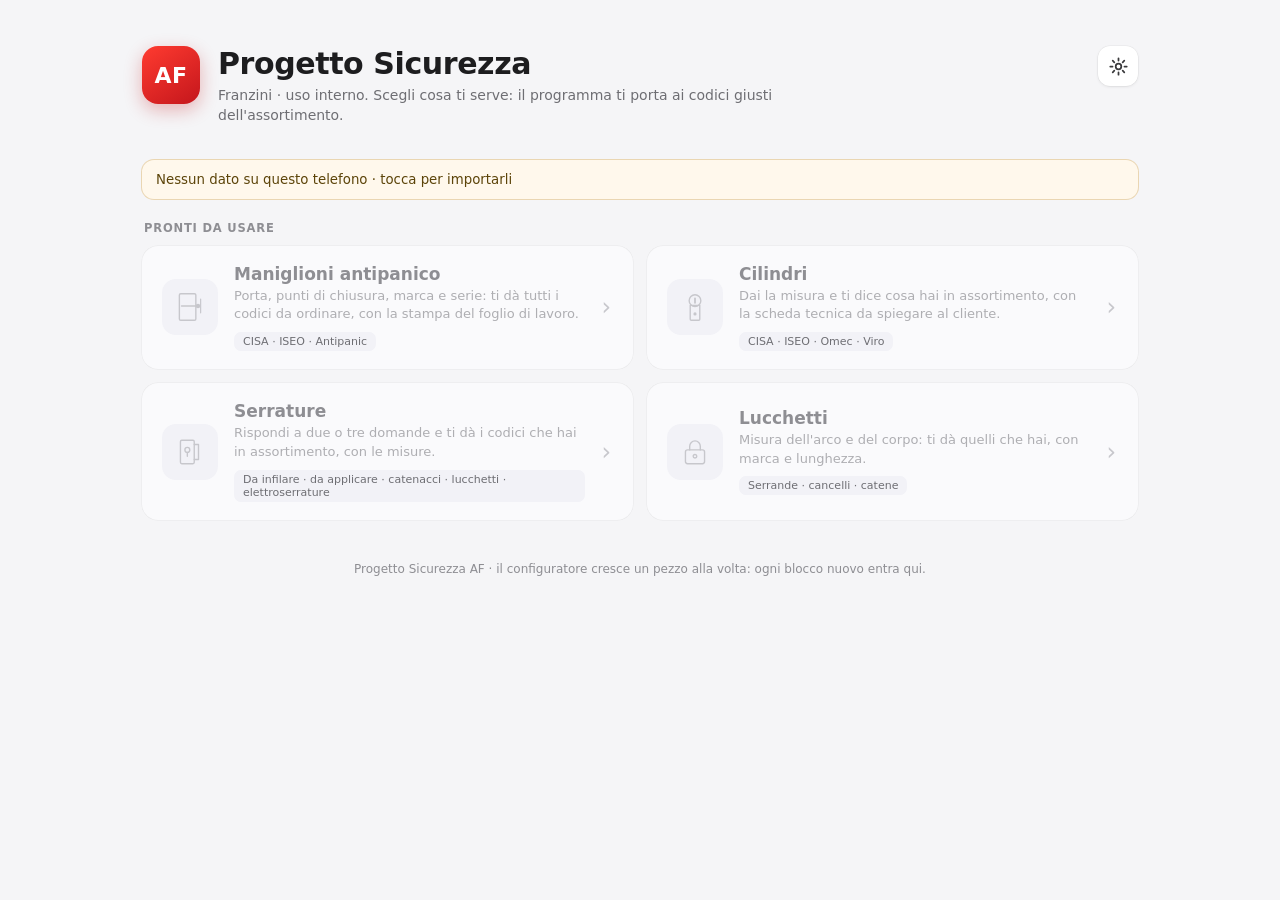
<file: index.html>
<!doctype html>
<html lang="it">
<head>
<meta charset="utf-8">
<title>Progetto Sicurezza AF</title>
<link rel="stylesheet" href="home.css">
<meta name="viewport" content="width=device-width,initial-scale=1,viewport-fit=cover">
<meta name="theme-color" content="#c4161c">
<meta name="apple-mobile-web-app-capable" content="yes">
<meta name="mobile-web-app-capable" content="yes">
<meta name="apple-mobile-web-app-status-bar-style" content="default">
<meta name="apple-mobile-web-app-title" content="Sicurezza AF">
<meta name="format-detection" content="telephone=no">
<link rel="apple-touch-icon" href="./ico/apple-touch-icon.png">
<link rel="icon" href="./ico/icona-192.png">
<link rel="manifest" href="./manifest.json">
<link rel="stylesheet" href="./mobile.css">
</head>
<body>
<div class="home">
 <header>
  <div class="logo">AF</div>
  <div class="tit">
   <h1>Progetto Sicurezza</h1>
   <p>Franzini · uso interno. Scegli cosa ti serve: il programma ti porta ai codici giusti dell'assortimento.</p>
  </div>
  <button class="opz" id="apriopz" type="button" title="Opzioni">
   <svg width="21" height="21" viewBox="0 0 24 24" fill="none" stroke="currentColor" stroke-width="2" stroke-linecap="round">
    <circle cx="12" cy="12" r="3.2"/>
    <path d="M12 2.6v2.6M12 18.8v2.6M21.4 12h-2.6M5.2 12H2.6M18.6 5.4l-1.8 1.8M7.2 16.8l-1.8 1.8M18.6 18.6l-1.8-1.8M7.2 7.2L5.4 5.4"/>
   </svg>
  </button>
 </header>

 <button class="manca" id="manca" type="button" hidden>Nessun dato su questo telefono · tocca per importarli</button>

 <h2 class="sec">PRONTI DA USARE</h2>
 <div class="grid">

  <a class="mod" href="maniglioni/index.html">
   <div class="ic">
    <svg viewBox="0 0 64 64" fill="none" stroke="currentColor" stroke-width="2.6" stroke-linecap="round">
     <rect x="12" y="7" width="31" height="50" rx="2.5" stroke-width="2.6"/>
     <path d="M16 30h31"/><circle cx="47" cy="30" r="4.2" fill="currentColor" stroke="none"/>
     <path d="M52 17v26" stroke-width="2.2"/>
    </svg>
   </div>
   <div class="tx">
    <b>Maniglioni antipanico</b>
    <p>Porta, punti di chiusura, marca e serie: ti dà tutti i codici da ordinare, con la stampa del foglio di lavoro.</p>
    <span class="tag">CISA · ISEO · Antipanic</span>
   </div>
   <div class="go">›</div>
  </a>

  <a class="mod" href="cilindri/index.html">
   <div class="ic">
    <svg viewBox="0 0 64 64" fill="none" stroke="currentColor" stroke-width="2.6" stroke-linecap="round">
     <circle cx="32" cy="20" r="11"/><path d="M23 29h18v26a2 2 0 0 1-2 2H25a2 2 0 0 1-2-2z"/>
     <path d="M32 16v8" stroke-width="3.4"/><circle cx="32" cy="45" r="3" fill="currentColor" stroke="none"/>
    </svg>
   </div>
   <div class="tx">
    <b>Cilindri</b>
    <p>Dai la misura e ti dice cosa hai in assortimento, con la scheda tecnica da spiegare al cliente.</p>
    <span class="tag">CISA · ISEO · Omec · Viro</span>
   </div>
   <div class="go">›</div>
  </a>

  <a class="mod" href="serrature-da-ferro/index.html">
   <div class="ic">
    <svg viewBox="0 0 64 64" fill="none" stroke="currentColor" stroke-width="2.6" stroke-linecap="round" stroke-linejoin="round">
     <rect x="14" y="10" width="26" height="44" rx="2.5"/>
     <path d="M40 18h8v28h-8"/>
     <circle cx="27" cy="28" r="4.6"/><path d="M27 32.6V40"/>
    </svg>
   </div>
   <div class="tx">
    <b>Serrature</b>
    <p>Rispondi a due o tre domande e ti dà i codici che hai in assortimento, con le misure.</p>
    <span class="tag">Da infilare · da applicare · catenacci · lucchetti · elettroserrature</span>
   </div>
   <span class="go">›</span>
  </a>
  <a class="mod" href="lucchetti/index.html">
   <div class="ic">
    <svg viewBox="0 0 64 64" fill="none" stroke="currentColor" stroke-width="2.6" stroke-linecap="round" stroke-linejoin="round">
     <rect x="14" y="28" width="36" height="26" rx="4"/>
     <path d="M22 28v-7a10 10 0 0 1 20 0v7"/>
     <circle cx="32" cy="40" r="3.4"/>
    </svg>
   </div>
   <div class="tx">
    <b>Lucchetti</b>
    <p>Misura dell'arco e del corpo: ti dà quelli che hai, con marca e lunghezza.</p>
    <span class="tag">Serrande · cancelli · catene</span>
   </div>
   <span class="go">›</span>
  </a>

 </div>


 <footer>Progetto Sicurezza AF · il configuratore cresce un pezzo alla volta: ogni blocco nuovo entra qui.</footer>
</div>
<div class="opzfondo" id="opzfondo" hidden></div>
<aside class="opzpan" id="opzpan" hidden>
 <div class="opzcap">
  <h2>Opzioni</h2>
  <button class="opzx" id="chiudiopz" type="button" aria-label="Chiudi">×</button>
 </div>
 <div id="dati"></div>
 <div class="opzpie">Progetto Sicurezza AF · Franzini Annibale</div>
</aside>

<script src="./dati.js"></script>
<script src="./dati-home.js"></script>
<script src="./mobile.js"></script>
<script>
if("serviceWorker" in navigator && location.protocol === "https:"){
  window.addEventListener("load", function(){
    navigator.serviceWorker.register("./sw.js", {scope:"./"}).catch(function(){});
  });
}
</script>
</body>
</html>
</file>
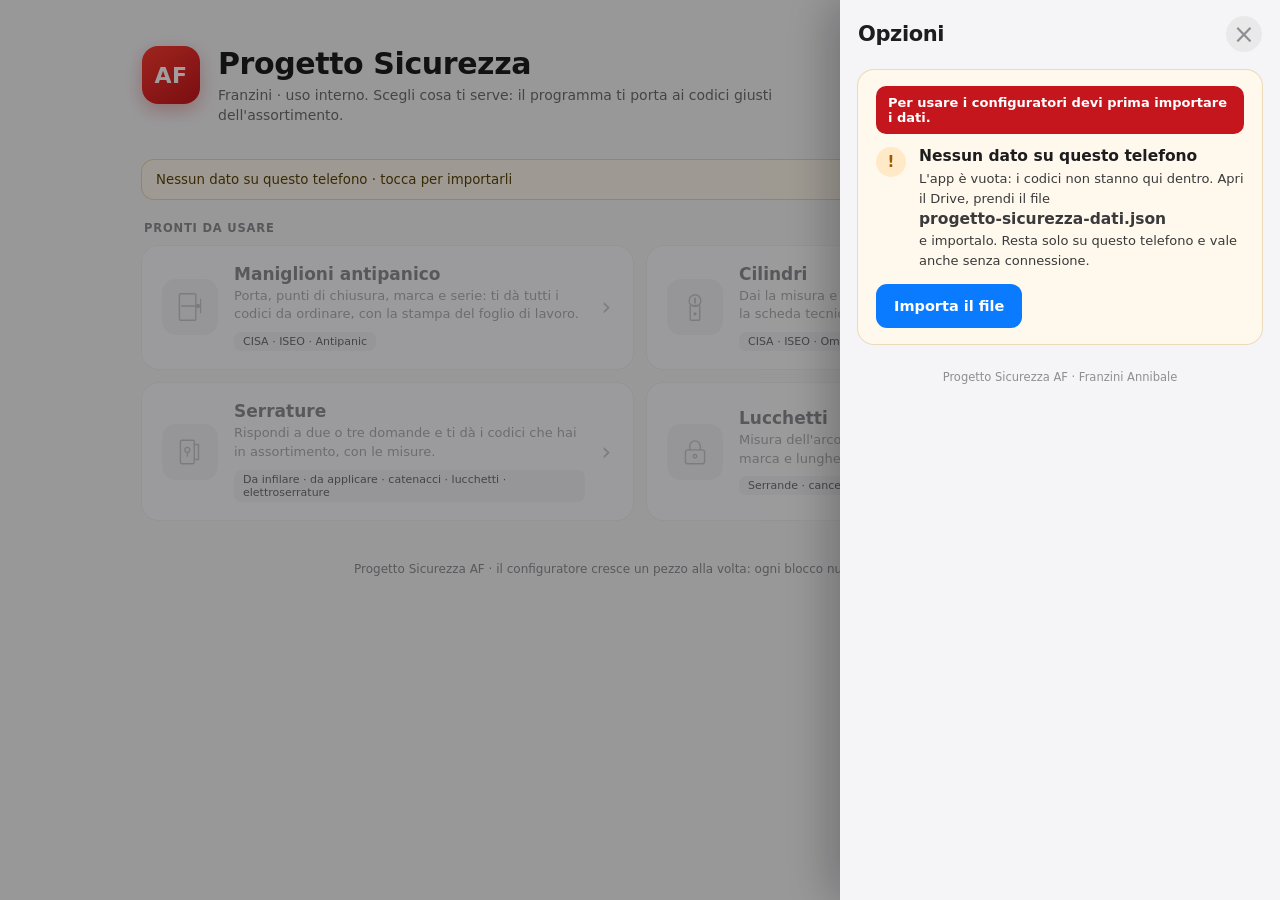
<file: cilindri/index.html>
<!doctype html>
<html lang="it">
<head>
<meta charset="utf-8">
<title>Cilindri · Progetto Sicurezza</title>
<link rel="stylesheet" href="style.css">
<link rel="stylesheet" href="cilindri.css">
<link rel="stylesheet" href="schede.css">
<style>.back{display:block;font-size:11.5px;color:#6e6e73;text-decoration:none;padding:2px 2px 8px;letter-spacing:.01em}.back:hover{color:#0a7aff}</style>
<meta name="viewport" content="width=device-width,initial-scale=1,viewport-fit=cover">
<meta name="theme-color" content="#c4161c">
<meta name="apple-mobile-web-app-capable" content="yes">
<meta name="mobile-web-app-capable" content="yes">
<meta name="apple-mobile-web-app-status-bar-style" content="default">
<meta name="apple-mobile-web-app-title" content="Sicurezza AF">
<meta name="format-detection" content="telephone=no">
<link rel="apple-touch-icon" href="../ico/apple-touch-icon.png">
<link rel="icon" href="../ico/icona-192.png">
<link rel="manifest" href="../manifest.json">
<link rel="stylesheet" href="../mobile.css">
</head>
<body>
<div class="app">
 <aside class="side">
  <a class="back" href="../index.html" title="Torna a Progetto Sicurezza">‹ Progetto Sicurezza</a>
  <div class="appname"><div class="logo">AF</div><div><b>Progetto Sicurezza</b><span>Cilindri · Franzini</span></div></div>
  <div class="sec">COSA CERCHI</div>
  <nav id="nav"></nav>
  <div class="brandcard" id="brandcard"></div>
 </aside>
 <main class="main">
  <div class="topbar">
   <div class="crumb" id="crumb"></div>
   <div class="searchwrap">
    <svg width="14" height="14" viewBox="0 0 24 24" fill="none" stroke="#8e8e93" stroke-width="2.4"><circle cx="11" cy="11" r="7"/><path d="M20 20l-4-4"/></svg>
    <input class="search" id="search" placeholder="Cerca codice o descrizione" autocomplete="off">
   </div>
  </div>
  <div class="body">
   <div class="hero">
    <svg class="door" id="draw" viewBox="0 0 400 520" preserveAspectRatio="xMidYMid meet"></svg>
    <div class="herocap" id="herocap"></div>
   </div>
   <div class="content"><div class="scroll" id="page"></div><div class="foot"><span id="passo" style="font-size:12px;color:#6e6e73"></span><div class="prog" style="visibility:hidden"><i></i></div><button class="btn s" id="back">‹ Indietro</button><button class="btn p" id="next">Continua ›</button></div></div>
  </div>
 </main>
 <aside class="insp">
  <h2>Cilindri scelti</h2><div class="c">Il <b>+</b> aggiunge, il cilindro apre la scheda</div>
  <div class="lines" id="lines"></div>
  <div class="bc" id="bcbox" hidden><small>Barcode</small><svg id="bcprev" width="100%" height="40"></svg><small id="bctext" style="font-family:Consolas,monospace"></small></div>
  <div class="inbtn"><button class="btn s" id="clear">Svuota</button><button class="btn p" id="copy">Copia codici</button></div>
 </aside>
</div>

<script src="../dati.js"></script>
<script src="code128.js"></script>
<script src="cilindri.js"></script>
<script src="schede.js"></script>
<script src="../mobile.js"></script>
<script>
if("serviceWorker" in navigator && location.protocol === "https:"){
  window.addEventListener("load", function(){
    navigator.serviceWorker.register("../sw.js", {scope:"../"}).catch(function(){});
  });
}
</script>
</body>
</html>
</file>
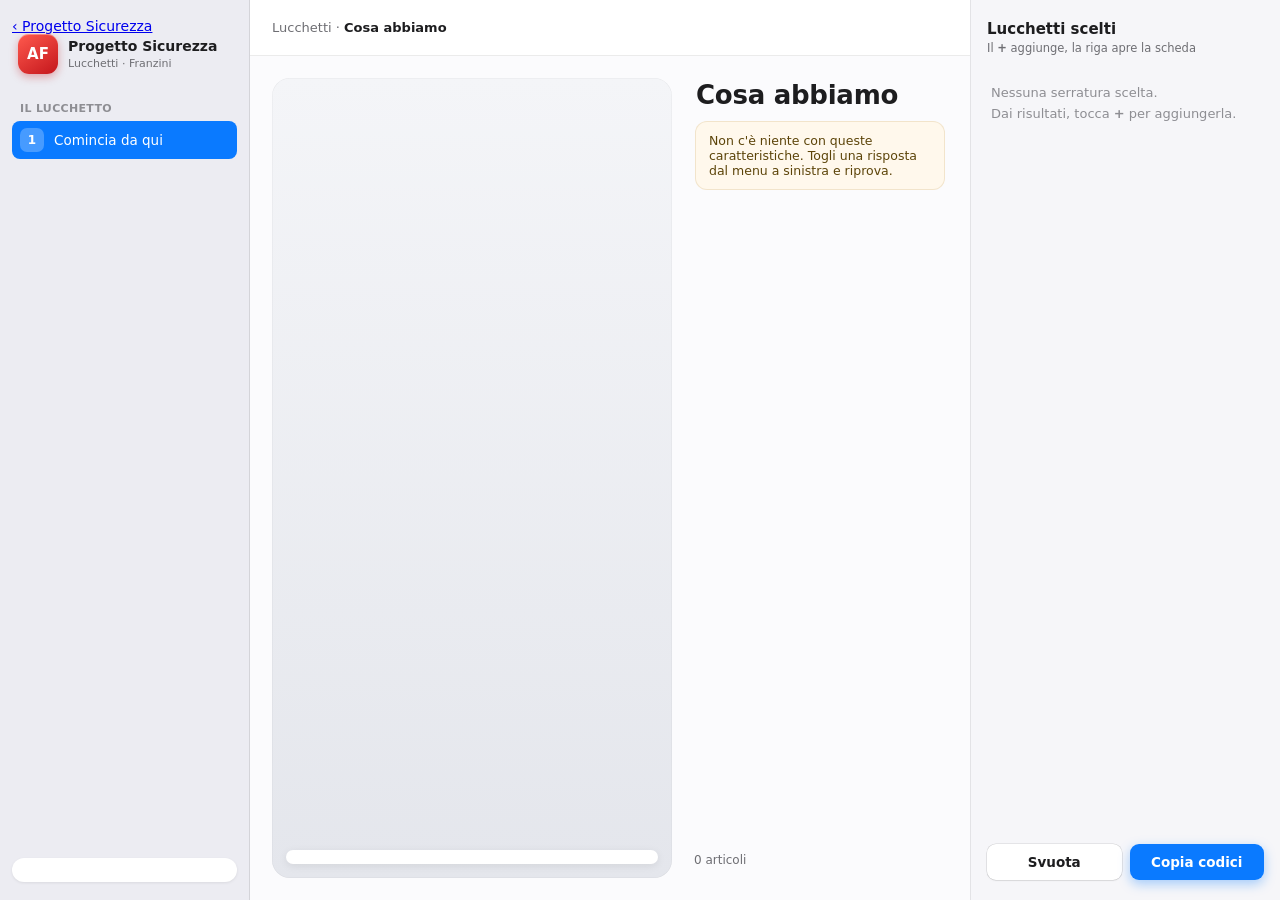
<file: lucchetti/index.html>
<!doctype html>
<html lang="it">
<head>
<meta charset="utf-8">
<title>Lucchetti · Progetto Sicurezza</title>
<meta name="viewport" content="width=device-width,initial-scale=1,viewport-fit=cover">
<meta name="theme-color" content="#c4161c">
<meta name="apple-mobile-web-app-capable" content="yes">
<meta name="mobile-web-app-capable" content="yes">
<meta name="apple-mobile-web-app-status-bar-style" content="default">
<meta name="apple-mobile-web-app-title" content="Sicurezza AF">
<meta name="format-detection" content="telephone=no">
<link rel="apple-touch-icon" href="../ico/apple-touch-icon.png">
<link rel="icon" href="../ico/icona-192.png">
<link rel="manifest" href="../manifest.json">
<link rel="stylesheet" href="../serrature-da-ferro/style.css">
<link rel="stylesheet" href="../mobile.css">
<style>.sheet[hidden]{display:none!important}</style>
</head>
<body>
<div class="app">
 <aside class="side">
  <a class="back" href="../index.html" title="Torna a Progetto Sicurezza">‹ Progetto Sicurezza</a>
  <div class="appname"><div class="logo">AF</div><div><b>Progetto Sicurezza</b><span>Lucchetti · Franzini</span></div></div>
  <div class="sec">IL LUCCHETTO</div>
  <nav id="nav"></nav>
  <div class="brandcard" id="brandcard"></div>
 </aside>
 <main class="main">
  <div class="topbar">
   <div class="crumb" id="crumb"></div>
  </div>
  <div class="body">
   <div class="hero">
    <svg class="door" id="draw" viewBox="0 0 420 340" preserveAspectRatio="xMidYMid meet"></svg>
    <div class="herocap" id="herocap"></div>
   </div>
   <div class="content">
    <div class="scroll" id="page"></div>
    <div class="foot">
     <span id="passo" style="font-size:12px;color:#6e6e73"></span>
     <div class="prog" style="visibility:hidden"><i id="bar"></i></div>
     <button class="btn s" id="back">‹ Indietro</button>
     <button class="btn p" id="next">Continua ›</button>
    </div>
   </div>
  </div>
 </main>
 <aside class="insp">
  <h2>Lucchetti scelti</h2>
  <div class="c">Il <b>+</b> aggiunge, la riga apre la scheda</div>
  <div class="lines" id="lines"></div>
  <div class="inbtn"><button class="btn s" id="clear">Svuota</button><button class="btn p" id="copy">Copia codici</button></div>
 </aside>
</div>

<span id="titolo" hidden></span><span id="sotto" hidden></span>

<div class="sheet" id="sheet" hidden>
  <div class="box">
    <button class="x" id="close" aria-label="Chiudi">×</button>
    <div class="body" id="body"></div>
  </div>
</div>

<script src="../dati.js"></script>
<script>window.AF_SOLO="lucchetti";window.AF_TITOLO="Lucchetti";</script>
<script src="../serrature-da-ferro/mini.js"></script>
<script src="../serrature-da-ferro/app.js"></script>
<script src="../mobile.js"></script>
<script>
if("serviceWorker" in navigator && location.protocol === "https:"){
  window.addEventListener("load", function(){
    navigator.serviceWorker.register("../sw.js", {scope:"../"}).catch(function(){});
  });
}
</script>
</body>
</html>
</file>
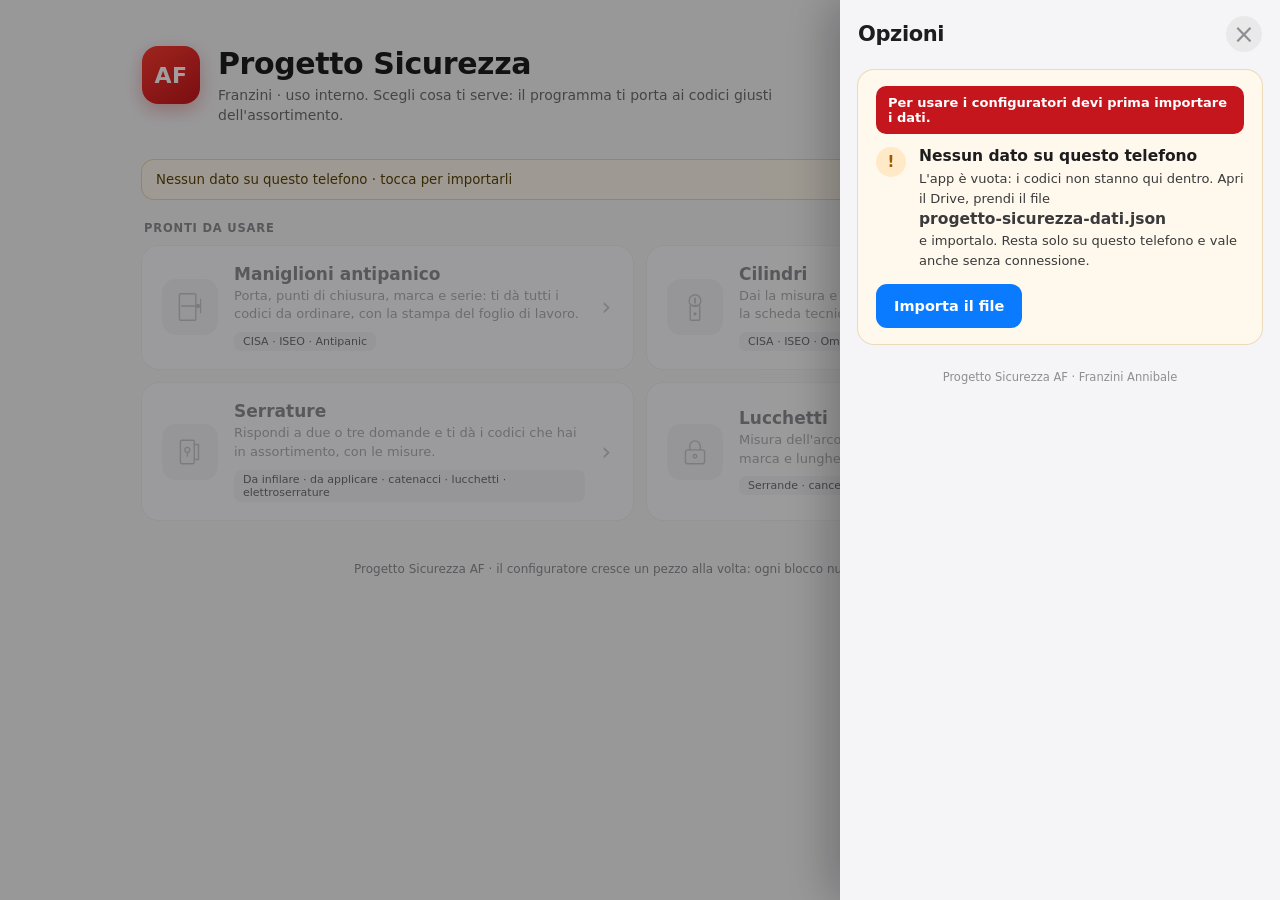
<file: maniglioni/index.html>
<!doctype html>
<html lang="it">
<head>
<meta charset="utf-8">
<title>Maniglioni antipanico · Progetto Sicurezza</title>
<link rel="stylesheet" href="style.css">
<style>.back{display:block;font-size:11.5px;color:#6e6e73;text-decoration:none;padding:2px 2px 8px;letter-spacing:.01em}.back:hover{color:#0a7aff}</style>
<meta name="viewport" content="width=device-width,initial-scale=1,viewport-fit=cover">
<meta name="theme-color" content="#c4161c">
<meta name="apple-mobile-web-app-capable" content="yes">
<meta name="mobile-web-app-capable" content="yes">
<meta name="apple-mobile-web-app-status-bar-style" content="default">
<meta name="apple-mobile-web-app-title" content="Sicurezza AF">
<meta name="format-detection" content="telephone=no">
<link rel="apple-touch-icon" href="../ico/apple-touch-icon.png">
<link rel="icon" href="../ico/icona-192.png">
<link rel="manifest" href="../manifest.json">
<link rel="stylesheet" href="../mobile.css">
</head>
<body>
<div class="app">
 <aside class="side">
  <a class="back" href="../index.html" title="Torna a Progetto Sicurezza">‹ Progetto Sicurezza</a>
  <div class="appname"><div class="logo">AF</div><div><b>Antipanico</b><span>Configuratore · Franzini</span></div></div>
  <div class="sec">CONFIGURAZIONE</div>
  <nav id="steps"></nav>
  <div class="brandcard" id="brandcard"></div>
 </aside>
 <main class="main">
  <div class="topbar">
   <div class="crumb" id="crumb"></div>
   <div class="searchwrap">
    <svg width="14" height="14" viewBox="0 0 24 24" fill="none" stroke="#8e8e93" stroke-width="2.4"><circle cx="11" cy="11" r="7"/><path d="M20 20l-4-4"/></svg>
    <input class="search" id="search" placeholder="Cerca codice o articolo" autocomplete="off">
    <div class="results" id="results" hidden></div>
   </div>
  </div>
  <div class="body">
   <div class="hero">
    <div class="heroseg" id="heroseg"></div>
    <svg class="door" id="door" viewBox="0 0 400 640" preserveAspectRatio="xMidYMid meet"></svg>
    <div class="herocap" id="herocap">Porta vista dal lato interno · uscita di emergenza a spingere</div>
   </div>
   <div class="content">
    <div class="scroll" id="page"></div>
    <div class="foot">
     <span id="passo" style="font-size:12px;color:#6e6e73"></span>
     <div class="prog"><i id="progbar"></i></div>
     <button class="btn s" id="back">‹ Indietro</button>
     <button class="btn p" id="next">Continua ›</button>
    </div>
   </div>
  </div>
 </main>
 <aside class="insp">
  <h2>La tua configurazione</h2><div class="c" id="insptitle">Si aggiorna a ogni scelta</div>
  <div class="lines" id="lines"></div>
  <div class="bc" id="bcbox"><small>Anteprima foglio di stampa</small><svg id="bcprev" width="100%" height="40"></svg><small id="bctext" style="font-family:Consolas,monospace"></small></div>
  <div class="inbtn"><button class="btn s" id="copy">Copia codici</button><button class="btn p" id="print">Stampa PDF</button></div>
 </aside>
</div>
<script src="../dati.js"></script>
<script src="code128.js"></script>
<script src="app.js"></script>
<script src="gestione.js"></script>
<script src="../mobile.js"></script>
<script>
if("serviceWorker" in navigator && location.protocol === "https:"){
  window.addEventListener("load", function(){
    navigator.serviceWorker.register("../sw.js", {scope:"../"}).catch(function(){});
  });
}
</script>
</body>
</html>
</file>
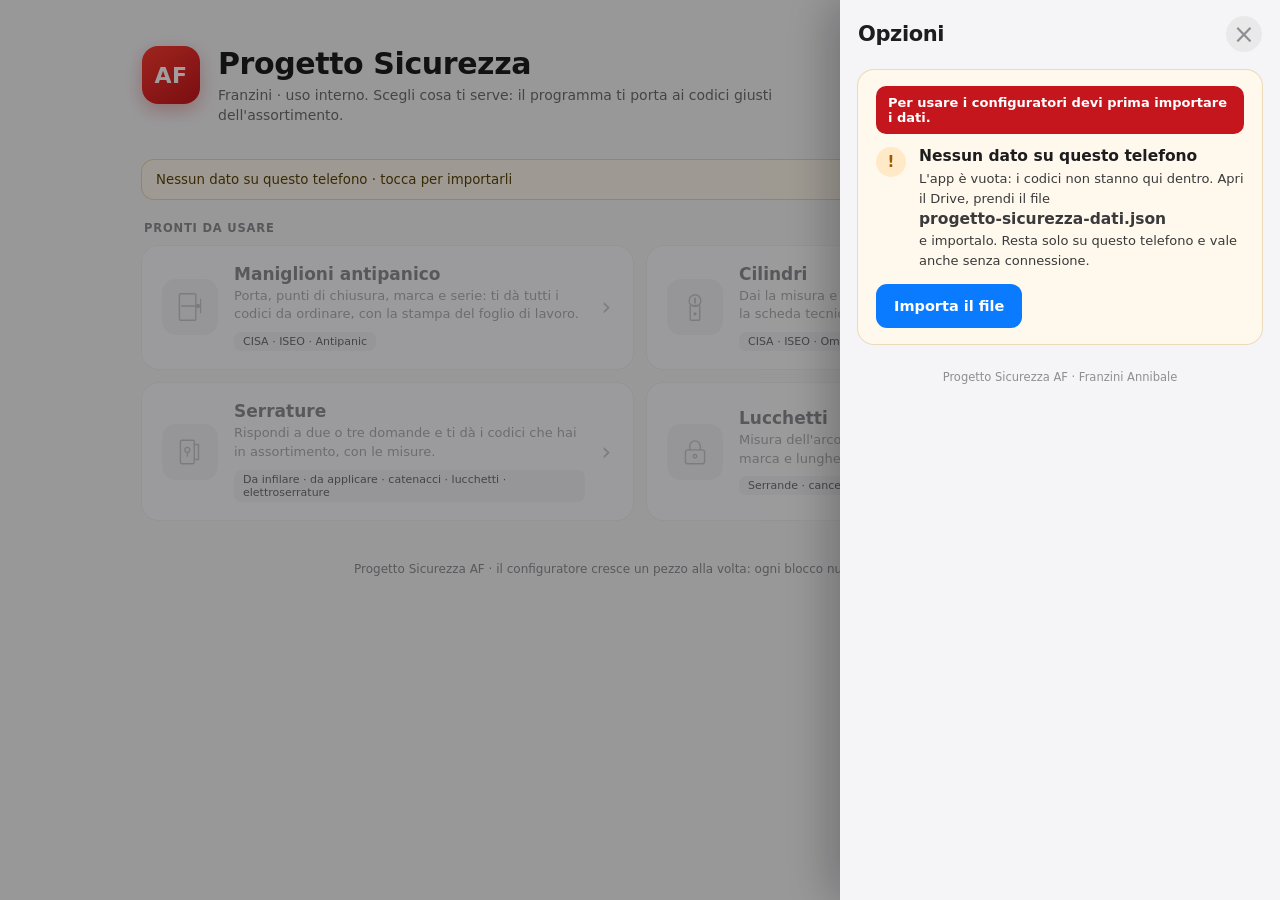
<file: serrature-da-ferro/index.html>
<!doctype html>
<html lang="it">
<head>
<meta charset="utf-8">
<title>Serrature · Progetto Sicurezza</title>
<meta name="viewport" content="width=device-width,initial-scale=1,viewport-fit=cover">
<meta name="theme-color" content="#c4161c">
<meta name="apple-mobile-web-app-capable" content="yes">
<meta name="mobile-web-app-capable" content="yes">
<meta name="apple-mobile-web-app-status-bar-style" content="default">
<meta name="apple-mobile-web-app-title" content="Sicurezza AF">
<meta name="format-detection" content="telephone=no">
<link rel="apple-touch-icon" href="../ico/apple-touch-icon.png">
<link rel="icon" href="../ico/icona-192.png">
<link rel="manifest" href="../manifest.json">
<link rel="stylesheet" href="style.css">
<link rel="stylesheet" href="../mobile.css">
<style>.sheet[hidden]{display:none!important}</style>
</head>
<body>
<div class="app">
 <aside class="side">
  <a class="back" href="../index.html" title="Torna a Progetto Sicurezza">‹ Progetto Sicurezza</a>
  <div class="appname"><div class="logo">AF</div><div><b>Progetto Sicurezza</b><span>Serrature · Franzini</span></div></div>
  <div class="sec">COSA CERCHI</div>
  <nav id="nav"></nav>
  <div class="brandcard" id="brandcard"></div>
 </aside>
 <main class="main">
  <div class="topbar">
   <div class="crumb" id="crumb"></div>
  </div>
  <div class="body">
   <div class="hero">
    <svg class="door" id="draw" viewBox="0 0 420 340" preserveAspectRatio="xMidYMid meet"></svg>
    <div class="herocap" id="herocap"></div>
   </div>
   <div class="content">
    <div class="scroll" id="page"></div>
    <div class="foot">
     <span id="passo" style="font-size:12px;color:#6e6e73"></span>
     <div class="prog" style="visibility:hidden"><i id="bar"></i></div>
     <button class="btn s" id="back">‹ Indietro</button>
     <button class="btn p" id="next">Continua ›</button>
    </div>
   </div>
  </div>
 </main>
 <aside class="insp">
  <h2>Serrature scelte</h2>
  <div class="c">Il <b>+</b> aggiunge, la riga apre la scheda</div>
  <div class="lines" id="lines"></div>
  <div class="inbtn"><button class="btn s" id="clear">Svuota</button><button class="btn p" id="copy">Copia codici</button></div>
 </aside>
</div>

<span id="titolo" hidden></span><span id="sotto" hidden></span>

<div class="sheet" id="sheet" hidden>
  <div class="box">
    <button class="x" id="close" aria-label="Chiudi">×</button>
    <div class="body" id="body"></div>
  </div>
</div>

<script src="../dati.js"></script>
<script src="mini.js"></script>
<script src="app.js"></script>
<script src="../mobile.js"></script>
<script>
if("serviceWorker" in navigator && location.protocol === "https:"){
  window.addEventListener("load", function(){
    navigator.serviceWorker.register("../sw.js", {scope:"../"}).catch(function(){});
  });
}
</script>
</body>
</html>
</file>
<file: home.css>
*{margin:0;padding:0;box-sizing:border-box;font-family:Inter,-apple-system,"Segoe UI",system-ui,sans-serif}
body{background:#f5f5f7;color:#1d1d1f;-webkit-font-smoothing:antialiased}
a{text-decoration:none;color:inherit}
.home{max-width:1060px;margin:0 auto;padding:46px 32px 40px}
header{display:flex;gap:18px;align-items:center;margin-bottom:34px}
.logo{width:58px;height:58px;border-radius:16px;background:linear-gradient(145deg,#ff3b30,#c4161c);color:#fff;display:flex;align-items:center;justify-content:center;font-weight:800;font-size:22px;letter-spacing:.5px;box-shadow:0 6px 18px rgba(196,22,28,.3);flex:none}
.tit h1{font-size:30px;letter-spacing:-.4px}
.tit p{font-size:14px;color:#6e6e73;margin-top:4px;max-width:640px;line-height:1.45}
.sec{font-size:11.5px;font-weight:700;color:#8e8e93;letter-spacing:.07em;margin:0 2px 11px}
.grid{display:grid;grid-template-columns:1fr 1fr;gap:14px;margin-bottom:34px}
.mod{display:flex;gap:16px;align-items:center;background:#fff;border-radius:16px;padding:18px 20px;box-shadow:0 1px 3px rgba(0,0,0,.07),0 0 0 .5px rgba(0,0,0,.06);transition:box-shadow .15s,transform .15s}
.mod:not(.soon):hover{box-shadow:0 10px 28px rgba(0,0,0,.12),0 0 0 1px rgba(10,122,255,.4);transform:translateY(-2px)}
.ic{width:56px;height:56px;border-radius:14px;background:#eef3fb;color:#0a7aff;display:flex;align-items:center;justify-content:center;flex:none;font-weight:800;font-size:19px}
.ic svg{width:34px;height:34px}
.tx{flex:1;min-width:0}
.tx b{font-size:17px;display:block}
.tx p{font-size:13px;color:#3a3a3c;margin-top:3px;line-height:1.45}
.tag{display:inline-block;margin-top:8px;font-size:11px;color:#6e6e73;background:#f2f2f7;border-radius:7px;padding:3px 9px}
.go{font-size:24px;color:#c7c7cc;flex:none;padding-right:2px}
.mod.soon{background:#fafafc;box-shadow:0 0 0 .5px rgba(0,0,0,.06);cursor:default}
.mod.soon .ic{background:#f2f2f7;color:#c7c7cc}
.mod.soon .tx b{color:#8e8e93}
.mod.soon .tx p{color:#aeaeb2}
footer{font-size:12px;color:#8e8e93;text-align:center;padding-top:8px}
@media(max-width:820px){.grid{grid-template-columns:1fr}}

/* ---------- riquadro dei dati ---------- */
.dcard{background:#fff;border-radius:16px;padding:16px 18px;margin-bottom:26px;
  box-shadow:0 1px 3px rgba(0,0,0,.07),0 0 0 .5px rgba(0,0,0,.06)}
.dcard.no{background:#fff8ec;box-shadow:0 0 0 1px rgba(205,135,0,.25)}
.dserve{background:#c4161c;color:#fff;border-radius:10px;padding:9px 12px;font-size:13px;
  font-weight:600;margin-bottom:13px}
.dtop{display:flex;gap:13px;align-items:flex-start}
.dpall{width:30px;height:30px;border-radius:50%;background:#e7f7ec;color:#1d7a3a;flex:none;
  display:flex;align-items:center;justify-content:center;font-weight:800;font-size:15px}
.dpall.no{background:#ffe9c7;color:#9a5b00}
.dtop b{font-size:15.5px;display:block}
.dtop p{font-size:13px;color:#3a3a3c;margin-top:4px;line-height:1.5}
.dbtn{display:flex;gap:9px;flex-wrap:wrap;margin-top:14px}
.dbt{height:44px;padding:0 18px;border-radius:11px;font-size:14.5px;font-weight:600;border:none;
  display:inline-flex;align-items:center;justify-content:center;cursor:pointer;font-family:inherit}
.dbt.p{background:#0a7aff;color:#fff}
.dbt.p:active{background:#0068e0}
.dbt.s{background:#f2f2f7;color:#3a3a3c}
.dbt.s:active{background:#e5e5ea}
.af-toast{position:fixed;left:50%;bottom:calc(22px + env(safe-area-inset-bottom,0px));
  transform:translateX(-50%);background:#1d1d1f;color:#fff;padding:12px 18px;border-radius:12px;
  font-size:13.5px;max-width:86vw;line-height:1.4;text-align:center;z-index:90;
  box-shadow:0 10px 30px rgba(0,0,0,.3)}
.af-toast.ok{background:#1d7a3a}

/* ---------- testata con Opzioni ---------- */
.home header{align-items:flex-start}
.opz{width:40px;height:40px;border-radius:12px;flex:none;margin-left:auto;background:#fff;
  color:#3a3a3c;display:flex;align-items:center;justify-content:center;border:none;cursor:pointer;
  box-shadow:0 1px 3px rgba(0,0,0,.08),0 0 0 .5px rgba(0,0,0,.06)}
.opz:active{background:#f0f0f4}

/* avviso quando i dati mancano */
.manca{display:block;width:100%;text-align:left;background:#fff8ec;color:#5c4409;border:none;
  box-shadow:0 0 0 1px rgba(205,135,0,.28);border-radius:12px;padding:12px 14px;margin-bottom:22px;
  font:600 13.5px/1.45 inherit;cursor:pointer}
.manca:active{background:#fdf1dc}

/* ---------- pannello opzioni ---------- */
.opzfondo{position:fixed;inset:0;background:rgba(0,0,0,.38);z-index:75}
.opzpan{position:fixed;z-index:80;right:0;top:0;bottom:0;width:min(440px,92vw);
  background:#f5f5f7;overflow-y:auto;box-shadow:-10px 0 44px rgba(0,0,0,.26);
  padding:calc(16px + env(safe-area-inset-top,0px)) 18px calc(20px + env(safe-area-inset-bottom,0px))}
.opzcap{display:flex;align-items:center;margin-bottom:18px}
.opzcap h2{font-size:21px;font-weight:700;letter-spacing:-.4px}
.opzx{margin-left:auto;width:36px;height:36px;border-radius:18px;font-size:26px;line-height:1;
  color:#8e8e93;background:rgba(0,0,0,.05);border:none;cursor:pointer}
.opzpie{margin-top:26px;font-size:11.5px;color:#8e8e93;text-align:center}
.opzpan .dcard{margin-bottom:16px}
@media (max-width:520px){
  .opzpan{left:0;right:0;top:auto;width:auto;max-height:88dvh;border-radius:20px 20px 0 0;
    box-shadow:0 -12px 44px rgba(0,0,0,.26)}
}
.manca[hidden]{display:none}
</file>
<file: mobile.css>
/* ===== Progetto Sicurezza AF — adattamento per telefono =====
   Si attiva solo sotto gli 860 px: su PC l'aspetto resta quello di prima. */

:root{ --sb: env(safe-area-inset-bottom, 0px); --st: env(safe-area-inset-top, 0px); }

/* il cassetto e il foglio vivono anche fuori dalla media query, nascosti */
.m-dim{position:fixed;inset:0;background:rgba(0,0,0,.38);z-index:65;opacity:0;pointer-events:none;transition:opacity .22s;display:none}
.m-sel{display:none}
.m-ic{display:none}
.m-x{display:none}

@media (max-width: 860px){

/* ---------- base ---------- */
html{-webkit-text-size-adjust:100%}
html,body{height:auto}
body{font-size:15px;overflow:hidden;-webkit-tap-highlight-color:transparent;overscroll-behavior:none}
.m-dim{display:block}
.m-dim.on{opacity:1;pointer-events:auto}

/* ---------- struttura a una colonna ---------- */
.app{display:block;height:auto}
.main{display:flex;flex-direction:column;height:100dvh;min-width:0}

/* ---------- cassetto dei passi (da sinistra) ---------- */
.side{position:fixed;z-index:70;top:0;bottom:0;left:0;width:86vw;max-width:320px;
  padding:calc(16px + var(--st)) 12px calc(16px + var(--sb));
  border-right:none;box-shadow:0 0 44px rgba(0,0,0,.28);
  transform:translateX(-103%);transition:transform .26s cubic-bezier(.3,.8,.3,1)}
.side.open{transform:none}
.side .back{font-size:14px;padding:4px 6px 12px}
.appname{padding-bottom:16px}
.step,.nav{padding:11px 10px;font-size:15px;margin-bottom:3px;border-radius:10px}
.step .ic,.nav .ic{width:27px;height:27px;font-size:13px}
.step .v,.nav .v{font-size:12.5px;max-width:110px}
.brandcard{margin-top:22px}

/* ---------- barra in alto ---------- */
.topbar{min-height:54px;height:auto;flex-wrap:wrap;gap:4px;
  padding:calc(7px + var(--st)) 6px 7px;position:relative;z-index:10}
.m-ic{width:42px;height:42px;border-radius:12px;flex:none;display:flex;align-items:center;
  justify-content:center;color:#1d1d1f;order:1}
.m-ic:active{background:#ececf2}
.m-ic svg{display:block}
.crumb{order:2;flex:1;min-width:0;font-size:15.5px;font-weight:600;color:#1d1d1f;
  white-space:nowrap;overflow:hidden;text-overflow:ellipsis}
.crumb b{font-weight:700}
.m-ic.m-lup{order:3}
.searchwrap{order:4;width:100%;margin:0;padding:0 4px 7px;display:none}
.topbar.sx .searchwrap{display:block}
.search{width:100%;height:42px;font-size:15px;padding:0 12px 0 34px;border-radius:10px}
.searchwrap svg{top:14px;left:12px}
.results{left:4px;right:4px;width:auto;top:46px;max-height:56dvh;border-radius:14px}
.res{padding:11px 10px;font-size:13.5px}

/* ---------- corpo ---------- */
.body{flex-direction:column;gap:9px;padding:9px 10px 0;min-height:0}
.hero{width:100%;flex:none;height:32dvh;min-height:140px;max-height:280px;border-radius:15px}
.body.m-nohero .hero{display:none}
.herocap{margin:0 9px 9px;font-size:11.5px;padding:6px 9px}
.heroseg{top:9px;left:9px;font-size:12.5px}
.heroseg button{padding:7px 13px}
.content{min-height:0}
.scroll{padding:2px 2px 6px;overflow-x:hidden}

/* ---------- piede: passo + indietro + continua ---------- */
.foot{display:grid;grid-template-columns:1fr auto auto;gap:7px;align-items:center;
  padding:8px 10px calc(9px + var(--sb));
  border-top:.5px solid rgba(0,0,0,.09);background:rgba(251,251,253,.97);
  -webkit-backdrop-filter:blur(10px);backdrop-filter:blur(10px)}
.foot .prog{display:none}
.foot>span{font-size:12px!important;white-space:nowrap;overflow:hidden;text-overflow:ellipsis}
.btn{height:46px;padding:0 17px;font-size:15px;border-radius:12px}
.btn.s,.btn.p{box-shadow:none}
.btn.p{background:#0a7aff;box-shadow:0 3px 10px rgba(10,122,255,.3)}

/* ---------- barretta "scelti", apre il foglio dal basso ---------- */
.m-sel{display:flex;align-items:center;gap:10px;flex:none;background:#fff;border-radius:12px;
  padding:10px 13px;margin:0 0 8px;font-size:14px;text-align:left;width:100%;
  box-shadow:0 1px 3px rgba(0,0,0,.08),0 0 0 .5px rgba(0,0,0,.06)}
.m-sel:active{background:#f6f6f8}
.m-sel .n{min-width:26px;height:26px;padding:0 8px;border-radius:13px;background:#0a7aff;color:#fff;
  display:flex;align-items:center;justify-content:center;font-size:13px;font-weight:700;flex:none}
.m-sel .n.z{background:#d1d1d6;color:#fff}
.m-sel .tx2{flex:1;min-width:0;white-space:nowrap;overflow:hidden;text-overflow:ellipsis}
.m-sel .go2{color:#0a7aff;font-weight:600;flex:none}

/* ---------- pannello laterale → foglio dal basso ---------- */
.insp{position:fixed;z-index:70;left:0;right:0;bottom:0;top:auto;width:auto;max-height:82dvh;
  border-left:none;border-radius:20px 20px 0 0;background:#f6f6f9;
  box-shadow:0 -12px 44px rgba(0,0,0,.26);
  padding:8px 14px calc(14px + var(--sb));
  transform:translateY(103%);transition:transform .28s cubic-bezier(.3,.8,.3,1)}
.insp.open{transform:none}
.insp::before{content:"";display:block;width:40px;height:4.5px;border-radius:3px;background:#c7c7cc;
  margin:2px auto 12px;flex:none}
.m-x{display:block;position:absolute;top:12px;right:12px;width:36px;height:36px;border-radius:18px;
  font-size:26px;line-height:1;color:#8e8e93;background:rgba(0,0,0,.05)}
.insp h2{font-size:17px}
.insp .c{font-size:12.5px;margin:3px 0 11px}
.lines{max-height:44dvh}
.ln{padding:12px;margin-bottom:9px}
.ln b{font-size:13.5px}
.ln span{font-size:12px}
.inbtn{gap:9px;margin-top:11px}
.inbtn .btn{flex:1;height:48px}

/* ---------- scheda del cilindro ---------- */
.sheet{padding:0;align-items:flex-end}
.sh-box{width:100%;max-height:93dvh;border-radius:20px 20px 0 0}
.sh-c{padding:20px 17px 8px}
.sh-x{top:10px;right:10px;font-size:28px;padding:6px 10px}
.sh-h{padding-right:40px;gap:12px}
.sh-h h2{font-size:18px}
.sh-big{font-size:16px;margin:14px 0 4px}
.sh-sub{font-size:13.5px}
.sh-g{grid-template-columns:1fr;gap:14px}
.sh-b{padding:11px 15px calc(12px + var(--sb));flex-direction:column-reverse;gap:9px}
.sh-b .btn{width:100%}

/* ---------- gestione codici (parte nascosta) ---------- */
.gest{padding:0}
.gbox{width:100vw;height:100dvh;border-radius:0}
.ghead{flex-wrap:wrap;padding:calc(11px + var(--st)) 13px 11px}
.gsearch{width:100%!important}
.gbody{grid-template-columns:1fr}
.gform{border-left:none;border-top:.5px solid rgba(0,0,0,.1);padding:16px 15px calc(20px + var(--sb))}
.g2{grid-template-columns:1fr}
.glist{padding:9px 11px}
.grow{padding:11px 10px}

/* ---------- contenuti ---------- */
h1{font-size:22px}
.sub{font-size:13.5px;margin:5px 0 14px}
.opts{gap:10px}
.opts.grid{grid-template-columns:1fr}
.opt{padding:13px 14px;gap:11px;border-radius:13px}
.opt .mini{width:56px;height:68px}
.opt b{font-size:15.5px}
.opt p{font-size:13px}
.radio,.check{width:24px;height:24px}
.sel .radio{border-width:7px}
.row2{grid-template-columns:1fr;gap:10px}
.field{padding:13px}
.big{font-size:24px;min-width:90px}
.chips{gap:7px}
.chip{padding:10px 15px;font-size:14px}
.group{margin-bottom:18px}
.table{font-size:11.5px}
.table th,.table td{padding:8px 8px}
.warn,.info,.info2{font-size:13px;padding:12px 13px}
.brandlogo{width:56px;height:56px;font-size:14px}

/* cilindri */
.mis{grid-template-columns:1fr;gap:9px}
.mis>*{min-width:0}
.mbox{min-width:0;padding:11px 12px 12px}
.mbox label{font-size:13px}
.mbox input{width:auto;flex:1;min-width:0;font-size:30px;padding:4px 8px}
.mbox .row{margin:6px 0 9px}
.mbox .row span{font-size:14px}
/* le misure rapide su una riga sola che scorre di lato */
.quick{gap:6px;flex-wrap:nowrap;overflow-x:auto;scrollbar-width:none;-webkit-overflow-scrolling:touch;
  padding:2px 0 4px;scroll-snap-type:x proximity}
.quick::-webkit-scrollbar{display:none}
.quick button{flex:0 0 auto;min-width:50px;padding:10px 12px;font-size:15px;scroll-snap-align:start}
.cil{padding:12px;gap:10px;border-radius:13px}
.cil .sz{width:66px;font-size:17px;padding:7px 0}
.cil .sz small{font-size:9.5px}
.cil .t b{font-size:15px}
.cil .t .df{font-size:13px}
.cil .t .dsc{white-space:normal;font-size:11.5px}
.addb{width:38px;height:38px;font-size:20px}
.cfr{padding:14px 15px}
.cfr-r{padding:9px 0}
.rh{font-size:12.5px;margin:18px 2px 8px}

/* la lente di ricerca dentro il cassetto non serve */
.side .searchwrap{display:none}
}

/* ---------- home ---------- */
@media (max-width: 860px){
  .home{padding:calc(22px + var(--st)) 16px calc(28px + var(--sb))}
  .home header{gap:13px;margin-bottom:24px}
  .home .logo{width:50px;height:50px;font-size:19px;border-radius:14px}
  .home .tit h1{font-size:24px}
  .home .tit p{font-size:13.5px}
  .home .grid{gap:11px;margin-bottom:26px}
  .home .mod{padding:15px 15px;gap:13px;border-radius:15px}
  .home .ic{width:50px;height:50px}
  .home .ic svg{width:30px;height:30px}
  .home .tx b{font-size:16.5px}
  .home .tx p{font-size:12.5px}
  .home .mod:active:not(.soon){background:#f6f6f8}
}

/* telefoni stretti */
@media (max-width: 400px){
  .foot>span{display:none}
  .foot{grid-template-columns:auto 1fr}
  .foot .btn.p{justify-self:end}
}
@media (max-width: 380px){
  .cil .sz{width:58px;font-size:15.5px}
  .mbox input{font-size:28px}
  .btn{padding:0 13px;font-size:14.5px}
  .crumb{font-size:14.5px}
}

/* ---------- stampa: solo il foglio di lavoro ---------- */
@media print{
  .side,.topbar,.foot,.hero,.m-dim,.m-sel,.m-x,.sheet,.gest,.inbtn,.searchwrap{display:none!important}
  html,body,.app,.main,.body,.content,.scroll,.insp,.lines{height:auto!important;max-height:none!important;
    overflow:visible!important;display:block!important;padding:0!important;margin:0!important;
    background:#fff!important;transform:none!important;position:static!important;
    box-shadow:none!important;border-radius:0!important}
  .insp{margin-top:14px!important;border-top:1px solid #999!important;padding-top:10px!important}
  .insp::before{display:none!important}
  .opt,.cil,.table,.field,.cfr,.ln{box-shadow:none!important;border:.5px solid #bbb!important;
    break-inside:avoid;page-break-inside:avoid}
  @page{margin:12mm}
}
</file>
<file: cilindri/style.css>
*{box-sizing:border-box;margin:0;padding:0}
html,body{height:100%}
body{font-family:Inter,"Segoe UI Variable","Segoe UI",system-ui,sans-serif;color:#1d1d1f;background:#fbfbfd;overflow:hidden;font-size:14px}
button{font:inherit;color:inherit;border:none;background:none;cursor:pointer}
.app{display:flex;height:100vh}
.side{width:250px;flex:none;background:#ececf2;border-right:.5px solid rgba(0,0,0,.1);padding:18px 12px;display:flex;flex-direction:column;overflow:auto}
.appname{display:flex;align-items:center;gap:10px;padding:0 6px 20px}
.logo{width:40px;height:40px;border-radius:11px;background:linear-gradient(145deg,#ff5a4e,#c4161c);display:flex;align-items:center;justify-content:center;color:#fff;font-weight:800;font-size:15px;box-shadow:0 3px 8px rgba(196,22,28,.35),inset 0 1px 0 rgba(255,255,255,.35)}
.appname b{display:block;font-size:14px}.appname span{font-size:11px;color:#6e6e73}
.sec{font-size:11px;font-weight:600;color:#8e8e93;margin:8px 8px 6px;letter-spacing:.03em}
.step{width:100%;display:flex;align-items:center;gap:10px;padding:7px 8px;border-radius:8px;font-size:13.5px;margin-bottom:2px;text-align:left}
.step:hover{background:rgba(0,0,0,.05)}
.step .ic{width:24px;height:24px;border-radius:7px;display:flex;align-items:center;justify-content:center;color:#fff;font-size:12px;font-weight:700;flex:none}
.step{white-space:nowrap}.step .v{margin-left:auto;font-size:11.5px;color:#6e6e73;max-width:90px;overflow:hidden;text-overflow:ellipsis;white-space:nowrap}
.step.on{background:#0a7aff;color:#fff}.step.on .v{color:#d6e8ff}.step.on .ic{background:rgba(255,255,255,.25)!important}
.step.todo{color:#8e8e93;cursor:default}.step.todo:hover{background:none}.step.todo .ic{background:#d1d1d6!important}
.brandcard{margin-top:auto;background:#fff;border-radius:12px;padding:12px;box-shadow:0 1px 3px rgba(0,0,0,.08)}
.brandcard small{font-size:10.5px;color:#8e8e93}.brandcard b{display:block;font-size:20px;letter-spacing:.06em;margin:2px 0}
.brandcard p{font-size:11.5px;color:#6e6e73}
.main{flex:1;display:flex;flex-direction:column;min-width:0}
.topbar{height:56px;flex:none;display:flex;align-items:center;gap:14px;padding:0 22px;border-bottom:.5px solid rgba(0,0,0,.08);background:#fff}
.crumb{font-size:13px;color:#6e6e73;white-space:nowrap;overflow:hidden;text-overflow:ellipsis}.crumb b{color:#1d1d1f;font-weight:600}
.searchwrap{margin-left:auto;position:relative}
.search{width:260px;height:32px;border-radius:8px;background:#eeeef2;border:none;padding:0 10px 0 30px;font:inherit;font-size:12.5px;outline:none}
.search:focus{box-shadow:0 0 0 3px rgba(10,122,255,.3)}
.searchwrap svg{position:absolute;left:9px;top:9px}
.results{position:absolute;right:0;top:38px;width:420px;max-height:380px;overflow:auto;background:#fff;border-radius:12px;box-shadow:0 12px 32px rgba(0,0,0,.18),0 0 0 .5px rgba(0,0,0,.1);z-index:20;padding:6px}
.res{display:flex;gap:10px;padding:8px;border-radius:8px;font-size:12.5px;align-items:center}
.res:hover{background:#f2f2f7}.res b{font-family:Consolas,"DejaVu Sans Mono",monospace}
.body{flex:1;display:flex;gap:22px;padding:22px;min-height:0}
.hero{width:400px;flex:none;border-radius:18px;background:linear-gradient(180deg,#f4f5f8,#e4e6ec);position:relative;overflow:hidden;box-shadow:inset 0 0 0 .5px rgba(0,0,0,.06);display:flex;flex-direction:column}
.hero svg.door{flex:1;width:100%}
.heroseg{position:absolute;top:14px;left:14px;display:flex;background:rgba(255,255,255,.75);border-radius:9px;padding:3px;font-size:12px;box-shadow:0 1px 2px rgba(0,0,0,.06);z-index:2}
.heroseg button{padding:5px 12px;border-radius:7px;color:#3a3a3c}.heroseg .a{background:#fff;font-weight:600;box-shadow:0 1px 3px rgba(0,0,0,.12)}
.herocap{margin:0 14px 14px;background:#fff;border-radius:9px;padding:7px 10px;font-size:11.5px;color:#6e6e73;text-align:center;box-shadow:0 2px 8px rgba(0,0,0,.08)}
.content{flex:1;display:flex;flex-direction:column;min-width:0;min-height:0}
.scroll{flex:1;overflow:auto;padding:2px 4px 10px 2px}
h1{font-size:26px;font-weight:700;letter-spacing:-.01em}
.sub{font-size:13.5px;color:#6e6e73;margin:6px 0 18px}
.opts{display:flex;flex-direction:column;gap:12px}
.opts.grid{display:grid;grid-template-columns:repeat(auto-fill,minmax(230px,1fr))}
.opt{display:flex;gap:14px;align-items:center;background:#fff;border-radius:14px;padding:14px 16px;box-shadow:0 1px 3px rgba(0,0,0,.07),0 0 0 .5px rgba(0,0,0,.06);text-align:left;width:100%;transition:box-shadow .15s,transform .15s}
.opt:hover{box-shadow:0 4px 14px rgba(0,0,0,.1),0 0 0 .5px rgba(0,0,0,.08)}
.opt.sel{box-shadow:0 0 0 2.5px #0a7aff,0 8px 22px rgba(10,122,255,.18)}
.opt.dis{opacity:.45;cursor:not-allowed}
.opt .mini{width:64px;height:80px;border-radius:10px;background:#f2f3f6;display:flex;align-items:center;justify-content:center;flex:none}
.opt .txt{flex:1;min-width:0}
.opt b{font-size:15px;display:block}.opt p{font-size:12.5px;color:#6e6e73;margin-top:3px}
.pills{display:flex;gap:6px;margin-top:8px;flex-wrap:wrap}
.pill{font-size:11px;padding:3px 8px;border-radius:20px;background:#f2f2f7;color:#3a3a3c;white-space:nowrap}
.pill.g{background:#e3f6e8;color:#1d7a3a}.pill.b{background:#e5f0ff;color:#0756c4}.pill.o{background:#fff1dc;color:#9a5b00}.pill.r{background:#ffe5e3;color:#b3261e}
.radio{width:22px;height:22px;border-radius:50%;border:1.5px solid #c7c7cc;flex:none}
.sel .radio{border:6.5px solid #0a7aff}
.check{width:22px;height:22px;border-radius:7px;border:1.5px solid #c7c7cc;flex:none;display:flex;align-items:center;justify-content:center;color:#fff;font-size:13px;font-weight:800}
.sel .check{background:#0a7aff;border-color:#0a7aff}
.brandlogo{width:64px;height:64px;border-radius:14px;display:flex;align-items:center;justify-content:center;font-weight:800;font-size:15px;color:#fff;letter-spacing:.04em;flex:none}
.group{margin-bottom:22px}.group h3{font-size:13px;font-weight:600;color:#3a3a3c;margin-bottom:10px}
.swatch{width:26px;height:26px;border-radius:50%;box-shadow:inset 0 0 0 .5px rgba(0,0,0,.2);flex:none}
.field{display:flex;align-items:center;gap:12px;background:#fff;border-radius:14px;padding:16px;box-shadow:0 1px 3px rgba(0,0,0,.07),0 0 0 .5px rgba(0,0,0,.06)}
.field input[type=range]{flex:1;accent-color:#0a7aff}
.big{font-size:28px;font-weight:700;min-width:120px;text-align:right}
.txtin{height:38px;border-radius:9px;border:.5px solid rgba(0,0,0,.2);padding:0 12px;font:inherit;width:100%;outline:none;background:#fff}
.txtin:focus{box-shadow:0 0 0 3px rgba(10,122,255,.3);border-color:#0a7aff}
.warn{display:flex;gap:10px;align-items:flex-start;background:#fff6e5;color:#7a4b00;border-radius:12px;padding:12px 14px;font-size:12.5px;margin-top:14px}
.info{display:flex;gap:10px;align-items:flex-start;background:#eef5ff;color:#0b4a9e;border-radius:12px;padding:12px 14px;font-size:12.5px;margin-top:14px}
.foot{flex:none;display:flex;align-items:center;gap:12px;padding-top:12px;white-space:nowrap}
.prog{flex:1;height:6px;border-radius:3px;background:#e5e5ea;overflow:hidden}.prog i{display:block;height:100%;background:#0a7aff;border-radius:3px;transition:width .25s}
.btn{white-space:nowrap;height:36px;padding:0 18px;border-radius:9px;font-size:13.5px;font-weight:600;display:inline-flex;align-items:center;justify-content:center;gap:6px}
.btn.s{background:#fff;box-shadow:0 0 0 .5px rgba(0,0,0,.15),0 1px 2px rgba(0,0,0,.06)}
.btn.p{background:#0a7aff;color:#fff;box-shadow:0 4px 12px rgba(10,122,255,.35)}
.btn.p:hover{background:#0068e0}.btn.s:hover{background:#f6f6f8}
.insp{width:310px;flex:none;border-left:.5px solid rgba(0,0,0,.08);background:#f6f6f9;padding:20px 16px;display:flex;flex-direction:column;min-height:0}
.insp h2{font-size:15px;font-weight:700}.insp .c{font-size:11.5px;color:#6e6e73;margin:3px 0 12px}
.lines{flex:1;overflow:auto;padding:2px}
.ln{background:#fff;border-radius:12px;padding:10px 12px;margin-bottom:8px;box-shadow:0 1px 2px rgba(0,0,0,.06),0 0 0 .5px rgba(0,0,0,.05);display:flex;gap:10px;align-items:center}
.ln .q{min-width:30px;padding:0 5px;width:auto;height:30px;border-radius:8px;background:#f2f2f7;display:flex;align-items:center;justify-content:center;font-size:12px;font-weight:700;color:#3a3a3c;flex:none}
.ln .t{flex:1;min-width:0}
.ln b{font-family:Consolas,"DejaVu Sans Mono",monospace;font-size:12.5px;font-weight:700;display:block}
.ln span{font-size:11px;color:#6e6e73;display:block;white-space:nowrap;overflow:hidden;text-overflow:ellipsis}
.ln .alt{color:#0756c4}
.st{font-size:10.5px;display:flex;align-items:center;gap:4px;flex:none;white-space:nowrap}
.st::before{content:"";width:7px;height:7px;border-radius:50%;background:currentColor}
.st.g{color:#1d7a3a}.st.o{color:#b26b00}.st.r{color:#c4161c}.st.n{color:#8e8e93}
.anta{font-size:10.5px;font-weight:600;color:#8e8e93;margin:10px 2px 6px;letter-spacing:.03em}
.empty{font-size:12.5px;color:#8e8e93;text-align:center;padding:30px 10px}
.bc{background:#fff;border-radius:12px;padding:12px;box-shadow:0 0 0 .5px rgba(0,0,0,.06);margin-top:10px}
.bc small{font-size:11px;color:#6e6e73}
.inbtn{display:flex;gap:8px;margin-top:12px}.inbtn .btn{flex:1;padding:0}
.table{width:100%;border-collapse:separate;border-spacing:0;background:#fff;border-radius:14px;overflow:hidden;box-shadow:0 1px 3px rgba(0,0,0,.07),0 0 0 .5px rgba(0,0,0,.06);font-size:12.5px}
.table th{text-align:left;font-size:11px;color:#8e8e93;font-weight:600;padding:10px 12px;background:#fafafc;border-bottom:.5px solid rgba(0,0,0,.08)}
.table td{padding:10px 12px;border-bottom:.5px solid rgba(0,0,0,.06);vertical-align:top}
.table tr:last-child td{border-bottom:none}
.mono{font-family:Consolas,"DejaVu Sans Mono",monospace;font-weight:700}
.row2{display:grid;grid-template-columns:1fr 160px;gap:12px;margin-bottom:16px}
.toast{position:fixed;bottom:24px;left:50%;transform:translateX(-50%);background:#1d1d1f;color:#fff;padding:10px 18px;border-radius:12px;font-size:13px;box-shadow:0 10px 30px rgba(0,0,0,.3);z-index:50}
.numin{width:90px;font:inherit;font-size:inherit;font-weight:700;border:none;background:transparent;text-align:right;color:inherit}.numin:focus{outline:2px solid #0a84ff;border-radius:6px}

/* immagini codici */
.th{width:34px;height:34px;border-radius:7px;object-fit:contain;background:#fff;box-shadow:0 0 0 .5px rgba(0,0,0,.12);flex:none}
.th.big{width:44px;height:44px;float:left;margin-right:8px}
.fit{max-width:100%;max-height:100%;object-fit:contain;border-radius:8px}

/* gestione codici (parte nascosta) */
.gest{position:fixed;inset:0;background:rgba(20,20,24,.38);backdrop-filter:blur(6px);z-index:40;display:none;align-items:center;justify-content:center}
.gbox{width:min(1280px,96vw);height:92vh;background:#f5f5f7;border-radius:18px;box-shadow:0 30px 80px rgba(0,0,0,.35);display:flex;flex-direction:column;overflow:hidden}
.ghead{display:flex;gap:12px;align-items:center;padding:14px 18px;background:#fff;border-bottom:.5px solid rgba(0,0,0,.1)}
.ghead>div:first-child{flex:1;min-width:0}.ghead b{font-size:17px;display:block}.ghead span{font-size:11.5px;color:#8e8e93;display:block;white-space:nowrap;overflow:hidden;text-overflow:ellipsis}
.gsearch{width:300px;padding-left:12px!important}
.gbody{flex:1;display:grid;grid-template-columns:1fr 440px;min-height:0}
.glist{overflow:auto;padding:10px 14px}
.gform{overflow:auto;padding:18px 20px;background:#fff;border-left:.5px solid rgba(0,0,0,.1)}
.gform h2{font-size:18px;margin-bottom:8px}
.gsec{font-size:11px;font-weight:700;color:#8e8e93;letter-spacing:.04em;margin:12px 4px 6px}
.grow{display:flex;gap:10px;align-items:center;background:#fff;border-radius:10px;padding:8px 10px;margin-bottom:6px;cursor:pointer;box-shadow:0 0 0 .5px rgba(0,0,0,.06)}
.grow:hover{box-shadow:0 0 0 1px rgba(10,122,255,.35)}.grow.sel{box-shadow:0 0 0 2px #0a7aff}
.grow .gt{flex:1;min-width:0}.grow .gt b{font-family:Consolas,"DejaVu Sans Mono",monospace;font-size:12.5px;display:block}
.grow .gt span{font-size:11.5px;color:#3a3a3c;display:block;white-space:nowrap;overflow:hidden;text-overflow:ellipsis}.grow .gt .gsub{color:#8e8e93;font-size:11px}
.gno{display:flex;align-items:center;justify-content:center;color:#c7c7cc;font-size:12px;background:#f2f2f7}
.gsm{padding:5px 10px!important;font-size:12px!important}
.glab{display:block;font-size:12px;color:#6e6e73;margin:12px 0 5px}.glab small{color:#aeaeb2}
.gform .txtin{width:100%}
.g2{display:grid;grid-template-columns:1fr 1fr;gap:10px}
.gimg{height:170px;border-radius:12px;background:#f2f2f7;display:flex;align-items:center;justify-content:center;margin:10px 0 8px;overflow:hidden}
.gimg img{max-width:100%;max-height:100%;object-fit:contain}.gimg span{color:#aeaeb2;font-size:13px}
.gbtns{display:flex;gap:8px;align-items:center;flex-wrap:wrap}.gbtns label.btn{cursor:pointer}
.gnote{font-size:12px;color:#6e6e73;background:#f5f5f7;border-radius:10px;padding:9px 11px;margin-top:10px}
.gbox2{margin-top:18px;padding:12px;border-radius:12px;box-shadow:0 0 0 .5px rgba(0,0,0,.12)}.gbox2 b{font-size:13px}.gbox2 p{font-size:12px;color:#6e6e73;margin:4px 0 8px}
.gdanger{color:#c4161c!important}
.gempty{color:#8e8e93;font-size:13px;text-align:center;padding:40px 10px}
</file>
<file: cilindri/cilindri.css>
.hero{width:360px}
.nav{width:100%;display:flex;align-items:center;gap:10px;padding:7px 8px;border-radius:8px;font-size:13.5px;margin-bottom:2px;text-align:left;white-space:nowrap}
.nav:hover{background:rgba(0,0,0,.05)}.nav .ic{width:24px;height:24px;border-radius:7px;display:flex;align-items:center;justify-content:center;color:#fff;font-size:12px;font-weight:700;flex:none}
.nav .v{margin-left:auto;font-size:11.5px;color:#6e6e73}.nav.on{background:#0a7aff;color:#fff}.nav.on .v{color:#d6e8ff}.nav.on .ic{background:rgba(255,255,255,.25)!important}
.nav.todo{color:#aeaeb2;cursor:default}.nav.todo:hover{background:none}.nav.todo .ic{background:#d1d1d6!important}
.chips{display:flex;gap:8px;flex-wrap:wrap}
.chip{padding:8px 14px;border-radius:20px;background:#fff;font-size:13px;box-shadow:0 0 0 .5px rgba(0,0,0,.12),0 1px 2px rgba(0,0,0,.05)}
.chip:hover{box-shadow:0 0 0 1px rgba(10,122,255,.4)}.chip.a{background:#0a7aff;color:#fff;font-weight:600;box-shadow:0 3px 10px rgba(10,122,255,.3)}
.chip small{opacity:.65;margin-left:5px;font-size:11px}
.mis{display:grid;grid-template-columns:1fr 1fr;gap:12px}
.mbox{background:#fff;border-radius:14px;padding:12px 14px;box-shadow:0 1px 3px rgba(0,0,0,.07),0 0 0 .5px rgba(0,0,0,.06)}
.mbox label{font-size:12px;color:#6e6e73;display:flex;align-items:center;gap:6px}.mbox label i{width:10px;height:10px;border-radius:3px;display:inline-block}
.mbox .row{display:flex;align-items:baseline;gap:6px;margin:4px 0 8px}
.mbox input{width:90px;font:inherit;font-size:28px;font-weight:700;border:none;outline:none;background:#f2f2f7;border-radius:9px;padding:2px 10px;text-align:center}
.mbox input:focus{box-shadow:0 0 0 3px rgba(10,122,255,.3)}.mbox .row span{color:#8e8e93}
.quick{display:flex;gap:5px;flex-wrap:wrap}.quick button{padding:3px 8px;border-radius:7px;background:#f2f2f7;font-size:12px}.quick button:hover{background:#e5f0ff}.quick button.a{background:#0a7aff;color:#fff}
.rh{font-size:12px;font-weight:700;color:#6e6e73;letter-spacing:.03em;margin:20px 2px 8px;display:flex;align-items:center;gap:8px}
.cil{display:flex;gap:12px;align-items:center;background:#fff;border-radius:12px;padding:10px 14px;margin-bottom:8px;box-shadow:0 1px 3px rgba(0,0,0,.07),0 0 0 .5px rgba(0,0,0,.06);width:100%;text-align:left}
.cil:hover{box-shadow:0 4px 14px rgba(0,0,0,.1),0 0 0 1px rgba(10,122,255,.35)}.cil.in{box-shadow:0 0 0 2px #0a7aff}
.cil .sz{width:74px;flex:none;text-align:center;font-weight:800;font-size:17px;background:#f2f3f6;border-radius:9px;padding:8px 0;line-height:1.1}.cil .sz small{display:block;font-size:10px;font-weight:500;color:#8e8e93}
.cil .t{flex:1;min-width:0}.cil .t b{font-family:Consolas,"DejaVu Sans Mono",monospace;font-size:14px}.cil .t span{display:block;font-size:12px;color:#3a3a3c;white-space:nowrap;overflow:hidden;text-overflow:ellipsis}
.cil .t .f{color:#8e8e93;font-size:11px}
.empty2{color:#8e8e93;font-size:13px;padding:26px 8px;text-align:center;background:#fff;border-radius:12px;box-shadow:0 0 0 .5px rgba(0,0,0,.06)}
.tog{display:flex;align-items:center;gap:8px;font-size:12.5px;color:#3a3a3c;cursor:pointer;user-select:none}.tog input{accent-color:#0a7aff;width:15px;height:15px}
.info2{background:#eef5ff;color:#0756c4;border-radius:10px;padding:9px 12px;font-size:12.5px;margin-top:10px}

.cil .check{width:26px;height:26px;border-radius:50%;border:1.5px solid #c7c7cc;flex:none;display:flex;align-items:center;justify-content:center;color:#fff;font-weight:800}
.cil .check.on{background:#0a7aff;border-color:#0a7aff}
.mbox input{width:120px;font-size:40px}.quick button{padding:7px 12px;font-size:14px;border-radius:9px}
.cil .t b{font-size:16px}.cil .sz{width:88px;font-size:20px}
.rh.gh{background:#1d1d1f;color:#fff;border-radius:9px;padding:8px 12px;margin:22px 0 8px;font-size:12.5px}

/* --- righe cilindro: codice, livello, differenza --- */
.cil{cursor:pointer;align-items:flex-start;padding:12px 14px}
.cil .t .hd{display:flex;align-items:center;gap:8px;flex-wrap:wrap}
.cil .t .df{display:block;font-size:13px;color:#1d1d1f;margin-top:3px;line-height:1.35}
.cil .t .dsc{display:block;font-size:11.5px;color:#8e8e93;margin-top:2px;white-space:nowrap;overflow:hidden;text-overflow:ellipsis}
.cil .sz{margin-top:1px}
.addb{width:32px;height:32px;border-radius:50%;flex:none;border:1.5px solid #c7c7cc;background:#fff;color:#0a7aff;font-size:17px;font-weight:700;display:flex;align-items:center;justify-content:center;margin-top:2px}
.addb:hover{border-color:#0a7aff;background:#eef5ff}
.addb.on{background:#0a7aff;border-color:#0a7aff;color:#fff}
/* livello di sicurezza */
.lv{font-size:10.5px;font-weight:700;letter-spacing:.02em;padding:2px 8px;border-radius:6px;white-space:nowrap}
.lv.big{font-size:12px;padding:5px 12px;border-radius:8px;flex:none}
.lv1{background:#f2f2f7;color:#6e6e73}
.lv2{background:#e8f3ff;color:#0058d0}
.lv3{background:#e7f7ec;color:#1d7a3a}
.lv4{background:#fdeeea;color:#c4161c}
/* confronto rapido */
.cfr{background:#fff;border-radius:14px;padding:16px 18px;margin:14px 0 4px;box-shadow:0 1px 3px rgba(0,0,0,.07),0 0 0 .5px rgba(0,0,0,.06)}
.cfr h3{font-size:12px;font-weight:700;color:#8e8e93;letter-spacing:.05em;text-transform:uppercase;margin:0 0 10px}
.cfr-r{display:flex;gap:10px;align-items:flex-start;padding:7px 0;border-top:.5px solid rgba(0,0,0,.07)}
.cfr-r:first-of-type{border-top:none}
.cfr-r .lv{margin-top:2px;min-width:52px;text-align:center}
.cfr-r b{font-size:13.5px}.cfr-r div{font-size:13px;line-height:1.4}
.cfr-r span{display:block;font-size:12px;color:#6e6e73;margin-top:1px}
.cfr-f{font-size:11.5px;color:#8e8e93;margin:9px 0 0}
.rh.gh i{font-style:normal;opacity:.6;font-weight:500}
</file>
<file: cilindri/schede.css>
.cil .ibtn{width:28px;height:28px;border-radius:50%;flex:none;background:#eef2f7;color:#0a7aff;font-weight:800;font-size:14px;font-style:italic;font-family:Georgia,serif;display:flex;align-items:center;justify-content:center}
.cil .ibtn:hover{background:#0a7aff;color:#fff}
.sheet{position:fixed;inset:0;background:rgba(20,20,24,.4);backdrop-filter:blur(6px);z-index:60;display:none;align-items:center;justify-content:center;padding:24px}
.sh-box{width:min(760px,96vw);max-height:92vh;background:#fff;border-radius:18px;box-shadow:0 30px 80px rgba(0,0,0,.35);display:flex;flex-direction:column;overflow:hidden;position:relative}
.sh-x{position:absolute;top:12px;right:14px;font-size:24px;color:#8e8e93;line-height:1;padding:4px 8px;z-index:2}
.sh-x:hover{color:#1d1d1f}
.sh-c{overflow:auto;padding:24px 28px 10px}
.sh-h{display:flex;gap:16px;align-items:flex-start;padding-right:30px}
.sh-h h2{font-size:21px;font-family:Consolas,"DejaVu Sans Mono",monospace;margin:0}
.sh-h p{font-size:13px;color:#3a3a3c;margin:3px 0 0}
.sh-liv{flex:none;text-align:center;background:#f2f2f7;border-radius:11px;padding:7px 14px}
.sh-liv b{display:block;font-size:15px}.sh-liv span{font-size:10px;color:#8e8e93;text-transform:uppercase;letter-spacing:.04em}
.sh-tag{display:flex;flex-wrap:wrap;gap:5px;margin:12px 0 4px}
.sh-s{margin-top:18px}
.sh-s h3{font-size:11.5px;font-weight:700;color:#8e8e93;letter-spacing:.05em;text-transform:uppercase;margin:0 0 7px}
.sh-s p{font-size:14px;line-height:1.5;margin:0;color:#1d1d1f}
.sh-s ul{margin:0;padding-left:18px}
.sh-s li{font-size:13.5px;line-height:1.5;margin-bottom:4px;color:#1d1d1f}
.sh-g{display:grid;grid-template-columns:1fr 1fr;gap:18px}
.sh-f{margin:20px 0 6px;font-size:11.5px;color:#8e8e93;background:#f7f7f9;border-radius:10px;padding:10px 12px;line-height:1.45}
.sh-b{display:flex;gap:8px;justify-content:flex-end;padding:12px 28px;border-top:.5px solid rgba(0,0,0,.1);background:#fafafc}
@media(max-width:700px){.sh-g{grid-template-columns:1fr}}

/* scheda breve */
.sh-h{align-items:center}
.sh-big{font-size:17px;font-weight:650;line-height:1.35;margin:16px 0 4px}
.sh-sub{font-size:14px;color:#3a3a3c;line-height:1.5;margin:0}
.sh-k{margin:16px 0 0;padding:0;list-style:none;display:grid;gap:7px}
.sh-k li{font-size:13.5px;line-height:1.45;padding-left:20px;position:relative;color:#1d1d1f}
.sh-k li::before{content:"";position:absolute;left:4px;top:7px;width:6px;height:6px;border-radius:50%;background:#0a7aff}
.sh-note{font-size:12.5px;color:#6e6e73;background:#f5f5f7;border-radius:10px;padding:9px 12px;margin-top:14px;line-height:1.45}
.sh-note.att{background:#fff4e5;color:#9a5b00}
.sh-d{margin-top:18px;border-top:.5px solid rgba(0,0,0,.1);padding-top:6px}
.sh-d summary{font-size:13px;color:#0a7aff;cursor:pointer;padding:8px 0;list-style:none;font-weight:600}
.sh-d summary::-webkit-details-marker{display:none}
.sh-d summary::before{content:"▸ ";font-size:11px}
.sh-d[open] summary::before{content:"▾ "}
</file>
<file: serrature-da-ferro/style.css>
*{box-sizing:border-box;margin:0;padding:0}
html,body{height:100%}
body{font-family:Inter,"Segoe UI Variable","Segoe UI",system-ui,sans-serif;color:#1d1d1f;background:#fbfbfd;overflow:hidden;font-size:14px}
button{font:inherit;color:inherit;border:none;background:none;cursor:pointer}
.app{display:flex;height:100vh}
.side{width:250px;flex:none;background:#ececf2;border-right:.5px solid rgba(0,0,0,.1);padding:18px 12px;display:flex;flex-direction:column;overflow:auto}
.appname{display:flex;align-items:center;gap:10px;padding:0 6px 20px}
.logo{width:40px;height:40px;border-radius:11px;background:linear-gradient(145deg,#ff5a4e,#c4161c);display:flex;align-items:center;justify-content:center;color:#fff;font-weight:800;font-size:15px;box-shadow:0 3px 8px rgba(196,22,28,.35),inset 0 1px 0 rgba(255,255,255,.35)}
.appname b{display:block;font-size:14px}.appname span{font-size:11px;color:#6e6e73}
.sec{font-size:11px;font-weight:600;color:#8e8e93;margin:8px 8px 6px;letter-spacing:.03em}
.step{width:100%;display:flex;align-items:center;gap:10px;padding:7px 8px;border-radius:8px;font-size:13.5px;margin-bottom:2px;text-align:left}
.step:hover{background:rgba(0,0,0,.05)}
.step .ic{width:24px;height:24px;border-radius:7px;display:flex;align-items:center;justify-content:center;color:#fff;font-size:12px;font-weight:700;flex:none}
.step{white-space:nowrap}.step .v{margin-left:auto;font-size:11.5px;color:#6e6e73;max-width:90px;overflow:hidden;text-overflow:ellipsis;white-space:nowrap}
.step.on{background:#0a7aff;color:#fff}.step.on .v{color:#d6e8ff}.step.on .ic{background:rgba(255,255,255,.25)!important}
.step.todo{color:#8e8e93;cursor:default}.step.todo:hover{background:none}.step.todo .ic{background:#d1d1d6!important}
.brandcard{margin-top:auto;background:#fff;border-radius:12px;padding:12px;box-shadow:0 1px 3px rgba(0,0,0,.08)}
.brandcard small{font-size:10.5px;color:#8e8e93}.brandcard b{display:block;font-size:20px;letter-spacing:.06em;margin:2px 0}
.brandcard p{font-size:11.5px;color:#6e6e73}
.main{flex:1;display:flex;flex-direction:column;min-width:0}
.topbar{height:56px;flex:none;display:flex;align-items:center;gap:14px;padding:0 22px;border-bottom:.5px solid rgba(0,0,0,.08);background:#fff}
.crumb{font-size:13px;color:#6e6e73;white-space:nowrap;overflow:hidden;text-overflow:ellipsis}.crumb b{color:#1d1d1f;font-weight:600}
.searchwrap{margin-left:auto;position:relative}
.search{width:260px;height:32px;border-radius:8px;background:#eeeef2;border:none;padding:0 10px 0 30px;font:inherit;font-size:12.5px;outline:none}
.search:focus{box-shadow:0 0 0 3px rgba(10,122,255,.3)}
.searchwrap svg{position:absolute;left:9px;top:9px}
.results{position:absolute;right:0;top:38px;width:420px;max-height:380px;overflow:auto;background:#fff;border-radius:12px;box-shadow:0 12px 32px rgba(0,0,0,.18),0 0 0 .5px rgba(0,0,0,.1);z-index:20;padding:6px}
.res{display:flex;gap:10px;padding:8px;border-radius:8px;font-size:12.5px;align-items:center}
.res:hover{background:#f2f2f7}.res b{font-family:Consolas,"DejaVu Sans Mono",monospace}
.body{flex:1;display:flex;gap:22px;padding:22px;min-height:0}
.hero{width:400px;flex:none;border-radius:18px;background:linear-gradient(180deg,#f4f5f8,#e4e6ec);position:relative;overflow:hidden;box-shadow:inset 0 0 0 .5px rgba(0,0,0,.06);display:flex;flex-direction:column}
.hero svg.door{flex:1;width:100%}
.heroseg{position:absolute;top:14px;left:14px;display:flex;background:rgba(255,255,255,.75);border-radius:9px;padding:3px;font-size:12px;box-shadow:0 1px 2px rgba(0,0,0,.06);z-index:2}
.heroseg button{padding:5px 12px;border-radius:7px;color:#3a3a3c}.heroseg .a{background:#fff;font-weight:600;box-shadow:0 1px 3px rgba(0,0,0,.12)}
.herocap{margin:0 14px 14px;background:#fff;border-radius:9px;padding:7px 10px;font-size:11.5px;color:#6e6e73;text-align:center;box-shadow:0 2px 8px rgba(0,0,0,.08)}
.content{flex:1;display:flex;flex-direction:column;min-width:0;min-height:0}
.scroll{flex:1;overflow:auto;padding:2px 4px 10px 2px}
h1{font-size:26px;font-weight:700;letter-spacing:-.01em}
.sub{font-size:13.5px;color:#6e6e73;margin:6px 0 18px}
.opts{display:flex;flex-direction:column;gap:12px}
.opts.grid{display:grid;grid-template-columns:repeat(auto-fill,minmax(230px,1fr))}
.opt{display:flex;gap:14px;align-items:center;background:#fff;border-radius:14px;padding:14px 16px;box-shadow:0 1px 3px rgba(0,0,0,.07),0 0 0 .5px rgba(0,0,0,.06);text-align:left;width:100%;transition:box-shadow .15s,transform .15s}
.opt:hover{box-shadow:0 4px 14px rgba(0,0,0,.1),0 0 0 .5px rgba(0,0,0,.08)}
.opt.sel{box-shadow:0 0 0 2.5px #0a7aff,0 8px 22px rgba(10,122,255,.18)}
.opt.dis{opacity:.45;cursor:not-allowed}
.opt .mini{width:64px;height:80px;border-radius:10px;background:#f2f3f6;display:flex;align-items:center;justify-content:center;flex:none}
.opt .txt{flex:1;min-width:0}
.opt b{font-size:15px;display:block}.opt p{font-size:12.5px;color:#6e6e73;margin-top:3px}
.pills{display:flex;gap:6px;margin-top:8px;flex-wrap:wrap}
.pill{font-size:11px;padding:3px 8px;border-radius:20px;background:#f2f2f7;color:#3a3a3c;white-space:nowrap}
.pill.g{background:#e3f6e8;color:#1d7a3a}.pill.b{background:#e5f0ff;color:#0756c4}.pill.o{background:#fff1dc;color:#9a5b00}.pill.r{background:#ffe5e3;color:#b3261e}
.radio{width:22px;height:22px;border-radius:50%;border:1.5px solid #c7c7cc;flex:none}
.sel .radio{border:6.5px solid #0a7aff}
.check{width:22px;height:22px;border-radius:7px;border:1.5px solid #c7c7cc;flex:none;display:flex;align-items:center;justify-content:center;color:#fff;font-size:13px;font-weight:800}
.sel .check{background:#0a7aff;border-color:#0a7aff}
.brandlogo{width:64px;height:64px;border-radius:14px;display:flex;align-items:center;justify-content:center;font-weight:800;font-size:15px;color:#fff;letter-spacing:.04em;flex:none}
.group{margin-bottom:22px}.group h3{font-size:13px;font-weight:600;color:#3a3a3c;margin-bottom:10px}
.swatch{width:26px;height:26px;border-radius:50%;box-shadow:inset 0 0 0 .5px rgba(0,0,0,.2);flex:none}
.field{display:flex;align-items:center;gap:12px;background:#fff;border-radius:14px;padding:16px;box-shadow:0 1px 3px rgba(0,0,0,.07),0 0 0 .5px rgba(0,0,0,.06)}
.field input[type=range]{flex:1;accent-color:#0a7aff}
.big{font-size:28px;font-weight:700;min-width:120px;text-align:right}
.txtin{height:38px;border-radius:9px;border:.5px solid rgba(0,0,0,.2);padding:0 12px;font:inherit;width:100%;outline:none;background:#fff}
.txtin:focus{box-shadow:0 0 0 3px rgba(10,122,255,.3);border-color:#0a7aff}
.warn{display:flex;gap:10px;align-items:flex-start;background:#fff6e5;color:#7a4b00;border-radius:12px;padding:12px 14px;font-size:12.5px;margin-top:14px}
.info{display:flex;gap:10px;align-items:flex-start;background:#eef5ff;color:#0b4a9e;border-radius:12px;padding:12px 14px;font-size:12.5px;margin-top:14px}
.foot{flex:none;display:flex;align-items:center;gap:12px;padding-top:12px;white-space:nowrap}
.prog{flex:1;height:6px;border-radius:3px;background:#e5e5ea;overflow:hidden}.prog i{display:block;height:100%;background:#0a7aff;border-radius:3px;transition:width .25s}
.btn{white-space:nowrap;height:36px;padding:0 18px;border-radius:9px;font-size:13.5px;font-weight:600;display:inline-flex;align-items:center;justify-content:center;gap:6px}
.btn.s{background:#fff;box-shadow:0 0 0 .5px rgba(0,0,0,.15),0 1px 2px rgba(0,0,0,.06)}
.btn.p{background:#0a7aff;color:#fff;box-shadow:0 4px 12px rgba(10,122,255,.35)}
.btn.p:hover{background:#0068e0}.btn.s:hover{background:#f6f6f8}
.insp{width:310px;flex:none;border-left:.5px solid rgba(0,0,0,.08);background:#f6f6f9;padding:20px 16px;display:flex;flex-direction:column;min-height:0}
.insp h2{font-size:15px;font-weight:700}.insp .c{font-size:11.5px;color:#6e6e73;margin:3px 0 12px}
.lines{flex:1;overflow:auto;padding:2px}
.ln{background:#fff;border-radius:12px;padding:10px 12px;margin-bottom:8px;box-shadow:0 1px 2px rgba(0,0,0,.06),0 0 0 .5px rgba(0,0,0,.05);display:flex;gap:10px;align-items:center}
.ln .q{min-width:30px;padding:0 5px;width:auto;height:30px;border-radius:8px;background:#f2f2f7;display:flex;align-items:center;justify-content:center;font-size:12px;font-weight:700;color:#3a3a3c;flex:none}
.ln .t{flex:1;min-width:0}
.ln b{font-family:Consolas,"DejaVu Sans Mono",monospace;font-size:12.5px;font-weight:700;display:block}
.ln span{font-size:11px;color:#6e6e73;display:block;white-space:nowrap;overflow:hidden;text-overflow:ellipsis}
.ln .alt{color:#0756c4}
.st{font-size:10.5px;display:flex;align-items:center;gap:4px;flex:none;white-space:nowrap}
.st::before{content:"";width:7px;height:7px;border-radius:50%;background:currentColor}
.st.g{color:#1d7a3a}.st.o{color:#b26b00}.st.r{color:#c4161c}.st.n{color:#8e8e93}
.anta{font-size:10.5px;font-weight:600;color:#8e8e93;margin:10px 2px 6px;letter-spacing:.03em}
.empty{font-size:12.5px;color:#8e8e93;text-align:center;padding:30px 10px}
.bc{background:#fff;border-radius:12px;padding:12px;box-shadow:0 0 0 .5px rgba(0,0,0,.06);margin-top:10px}
.bc small{font-size:11px;color:#6e6e73}
.inbtn{display:flex;gap:8px;margin-top:12px}.inbtn .btn{flex:1;padding:0}
.table{width:100%;border-collapse:separate;border-spacing:0;background:#fff;border-radius:14px;overflow:hidden;box-shadow:0 1px 3px rgba(0,0,0,.07),0 0 0 .5px rgba(0,0,0,.06);font-size:12.5px}
.table th{text-align:left;font-size:11px;color:#8e8e93;font-weight:600;padding:10px 12px;background:#fafafc;border-bottom:.5px solid rgba(0,0,0,.08)}
.table td{padding:10px 12px;border-bottom:.5px solid rgba(0,0,0,.06);vertical-align:top}
.table tr:last-child td{border-bottom:none}
.mono{font-family:Consolas,"DejaVu Sans Mono",monospace;font-weight:700}
.row2{display:grid;grid-template-columns:1fr 160px;gap:12px;margin-bottom:16px}
.toast{position:fixed;bottom:24px;left:50%;transform:translateX(-50%);background:#1d1d1f;color:#fff;padding:10px 18px;border-radius:12px;font-size:13px;box-shadow:0 10px 30px rgba(0,0,0,.3);z-index:50}
.numin{width:90px;font:inherit;font-size:inherit;font-weight:700;border:none;background:transparent;text-align:right;color:inherit}.numin:focus{outline:2px solid #0a84ff;border-radius:6px}

/* immagini codici */
.th{width:34px;height:34px;border-radius:7px;object-fit:contain;background:#fff;box-shadow:0 0 0 .5px rgba(0,0,0,.12);flex:none}
.th.big{width:44px;height:44px;float:left;margin-right:8px}
.fit{max-width:100%;max-height:100%;object-fit:contain;border-radius:8px}

/* gestione codici (parte nascosta) */
.gest{position:fixed;inset:0;background:rgba(20,20,24,.38);backdrop-filter:blur(6px);z-index:40;display:none;align-items:center;justify-content:center}
.gbox{width:min(1280px,96vw);height:92vh;background:#f5f5f7;border-radius:18px;box-shadow:0 30px 80px rgba(0,0,0,.35);display:flex;flex-direction:column;overflow:hidden}
.ghead{display:flex;gap:12px;align-items:center;padding:14px 18px;background:#fff;border-bottom:.5px solid rgba(0,0,0,.1)}
.ghead>div:first-child{flex:1;min-width:0}.ghead b{font-size:17px;display:block}.ghead span{font-size:11.5px;color:#8e8e93;display:block;white-space:nowrap;overflow:hidden;text-overflow:ellipsis}
.gsearch{width:300px;padding-left:12px!important}
.gbody{flex:1;display:grid;grid-template-columns:1fr 440px;min-height:0}
.glist{overflow:auto;padding:10px 14px}
.gform{overflow:auto;padding:18px 20px;background:#fff;border-left:.5px solid rgba(0,0,0,.1)}
.gform h2{font-size:18px;margin-bottom:8px}
.gsec{font-size:11px;font-weight:700;color:#8e8e93;letter-spacing:.04em;margin:12px 4px 6px}
.grow{display:flex;gap:10px;align-items:center;background:#fff;border-radius:10px;padding:8px 10px;margin-bottom:6px;cursor:pointer;box-shadow:0 0 0 .5px rgba(0,0,0,.06)}
.grow:hover{box-shadow:0 0 0 1px rgba(10,122,255,.35)}.grow.sel{box-shadow:0 0 0 2px #0a7aff}
.grow .gt{flex:1;min-width:0}.grow .gt b{font-family:Consolas,"DejaVu Sans Mono",monospace;font-size:12.5px;display:block}
.grow .gt span{font-size:11.5px;color:#3a3a3c;display:block;white-space:nowrap;overflow:hidden;text-overflow:ellipsis}.grow .gt .gsub{color:#8e8e93;font-size:11px}
.gno{display:flex;align-items:center;justify-content:center;color:#c7c7cc;font-size:12px;background:#f2f2f7}
.gsm{padding:5px 10px!important;font-size:12px!important}
.glab{display:block;font-size:12px;color:#6e6e73;margin:12px 0 5px}.glab small{color:#aeaeb2}
.gform .txtin{width:100%}
.g2{display:grid;grid-template-columns:1fr 1fr;gap:10px}
.gimg{height:170px;border-radius:12px;background:#f2f2f7;display:flex;align-items:center;justify-content:center;margin:10px 0 8px;overflow:hidden}
.gimg img{max-width:100%;max-height:100%;object-fit:contain}.gimg span{color:#aeaeb2;font-size:13px}
.gbtns{display:flex;gap:8px;align-items:center;flex-wrap:wrap}.gbtns label.btn{cursor:pointer}
.gnote{font-size:12px;color:#6e6e73;background:#f5f5f7;border-radius:10px;padding:9px 11px;margin-top:10px}
.gbox2{margin-top:18px;padding:12px;border-radius:12px;box-shadow:0 0 0 .5px rgba(0,0,0,.12)}.gbox2 b{font-size:13px}.gbox2 p{font-size:12px;color:#6e6e73;margin:4px 0 8px}
.gdanger{color:#c4161c!important}
.gempty{color:#8e8e93;font-size:13px;text-align:center;padding:40px 10px}

/* ---------- parti proprie delle serrature ---------- */
.eyebrow{font-size:10.5px;font-weight:700;letter-spacing:1.1px;color:#8e8e93;margin-bottom:6px}
.res{display:flex;align-items:center;gap:11px;background:#fff;border-radius:13px;padding:12px 13px;
  margin-bottom:9px;box-shadow:0 1px 3px rgba(0,0,0,.07),0 0 0 .5px rgba(0,0,0,.06);cursor:pointer}
.res:active{background:#f6f6f8}
.res .t{flex:1;min-width:0}
.code{font-size:15px;font-weight:700;letter-spacing:-.2px}
.desc{font-size:13px;color:#3a3a3c;margin-top:2px}
.meta{font-size:11.5px;color:#8e8e93;margin-top:4px}
.pill{display:inline-block;background:#f2f2f7;color:#3a3a3c;border-radius:7px;padding:3px 8px;
  font-size:11px;font-weight:600;margin:5px 5px 0 0}
.kv{display:grid;grid-template-columns:1fr 1fr;gap:1px;background:rgba(0,0,0,.07);
  border-radius:11px;overflow:hidden;margin:14px 0}
.kv>div{background:#fff;padding:10px 12px}
.kv b{display:block;font-size:10px;font-weight:700;letter-spacing:.7px;color:#8e8e93}
.kv span{display:block;font-size:14px;font-weight:600;margin-top:3px}
.note{background:#fff8ec;border-radius:11px;padding:11px 13px;font-size:12.5px;color:#5c4409;
  box-shadow:0 0 0 1px rgba(205,135,0,.2);margin-top:12px}
.field{background:#fff;border-radius:13px;padding:14px;
  box-shadow:0 1px 3px rgba(0,0,0,.07),0 0 0 .5px rgba(0,0,0,.06)}
.field label{display:block;font-size:12.5px;color:#6e6e73;margin-bottom:7px}
.field input{width:100%;font:600 28px -apple-system,BlinkMacSystemFont,sans-serif;color:#1d1d1f;
  border:none;border-bottom:2px solid #e5e5ea;padding:3px 2px;outline:none;background:none}
.field input:focus{border-bottom-color:#0a7aff}
.actions{display:flex;gap:9px;margin-top:16px}
.actions .btn{flex:1;text-decoration:none}

/* scheda dell'articolo */
.sheet{position:fixed;inset:0;z-index:80;background:rgba(0,0,0,.38);
  display:flex;align-items:flex-end;justify-content:center}
.sheet[hidden]{display:none!important}
.sheet .box{position:relative;width:100%;max-width:560px;max-height:92dvh;overflow-y:auto;
  background:#f6f6f9;border-radius:20px 20px 0 0;padding:24px 18px calc(20px + env(safe-area-inset-bottom,0px));
  box-shadow:0 -12px 44px rgba(0,0,0,.26)}
.sheet .x{position:absolute;top:12px;right:12px;width:36px;height:36px;border-radius:18px;
  font-size:26px;line-height:1;color:#8e8e93;background:rgba(0,0,0,.05)}
.sheet h2{font-size:20px;font-weight:700;letter-spacing:-.4px;padding-right:40px}
@media (min-width:861px){ .sheet{align-items:center} .sheet .box{border-radius:18px;max-height:84vh} }

/* pulsante + nelle righe */
.addb{width:36px;height:36px;border-radius:18px;flex:none;background:#f2f2f7;color:#0a7aff;
  font-size:20px;font-weight:600;display:flex;align-items:center;justify-content:center}
.addb.on{background:#0a7aff;color:#fff}

/* lista delle serrature scelte */
.vuoto{font-size:13px;color:#8e8e93;line-height:1.6;padding:14px 2px}
.ln{position:relative;padding-right:34px}
.tog{position:absolute;top:8px;right:8px;width:26px;height:26px;border-radius:13px;
  font-size:17px;line-height:1;color:#8e8e93;background:rgba(0,0,0,.05)}
.tog:active{background:rgba(0,0,0,.12);color:#c4161c}
.btn:disabled{opacity:.38;box-shadow:none}

/* numero di articoli dietro ogni risposta */
.opt .cnt{flex:none;min-width:30px;height:24px;padding:0 9px;border-radius:12px;background:#f2f2f7;
  color:#6e6e73;font-size:12.5px;font-weight:700;display:flex;align-items:center;justify-content:center}
.opt.sel .cnt{background:#e3f0ff;color:#0a7aff}
.opt.salta{background:#fbfbfd;box-shadow:0 0 0 1px rgba(0,0,0,.07)}
.opt.salta b{color:#6e6e73}
.opt.salta p{font-size:12.5px}

/* articoli senza misure: possibili, da controllare */
.res.forse{background:#fffdf8;box-shadow:0 1px 3px rgba(0,0,0,.05),0 0 0 1px rgba(205,135,0,.2)}
.rh{font-size:11px;font-weight:700;letter-spacing:.8px;color:#8e8e93;margin:20px 2px 9px}
.sub{font-size:13.5px;color:#6e6e73;margin:5px 0 15px}
.btn[hidden]{display:none!important}

/* risposte con disegnino e spiegazione, come nei maniglioni */
.opt .mini{width:56px;height:72px;flex:none;display:flex;align-items:center;justify-content:center;
  background:#f7f7f9;border-radius:9px;overflow:hidden}
.opt .mini svg{display:block}
.opt .txt{flex:1;min-width:0}
.opt .txt b{display:block;font-size:15.5px;font-weight:650;line-height:1.25}
.opt .txt p{font-size:12.5px;color:#6e6e73;margin-top:3px;line-height:1.4}
.opt .qti{display:inline-block;margin-top:6px;font-size:11.5px;font-weight:700;color:#8e8e93;
  background:#f2f2f7;border-radius:6px;padding:2px 7px}
.opt.sel .qti{background:#e3f0ff;color:#0a7aff}
.opt.salta .mini{display:none}
.opt{align-items:center}
</file>
<file: maniglioni/style.css>
*{box-sizing:border-box;margin:0;padding:0}
html,body{height:100%}
body{font-family:Inter,"Segoe UI Variable","Segoe UI",system-ui,sans-serif;color:#1d1d1f;background:#fbfbfd;overflow:hidden;font-size:14px}
button{font:inherit;color:inherit;border:none;background:none;cursor:pointer}
.app{display:flex;height:100vh}
.side{width:250px;flex:none;background:#ececf2;border-right:.5px solid rgba(0,0,0,.1);padding:18px 12px;display:flex;flex-direction:column;overflow:auto}
.appname{display:flex;align-items:center;gap:10px;padding:0 6px 20px}
.logo{width:40px;height:40px;border-radius:11px;background:linear-gradient(145deg,#ff5a4e,#c4161c);display:flex;align-items:center;justify-content:center;color:#fff;font-weight:800;font-size:15px;box-shadow:0 3px 8px rgba(196,22,28,.35),inset 0 1px 0 rgba(255,255,255,.35)}
.appname b{display:block;font-size:14px}.appname span{font-size:11px;color:#6e6e73}
.sec{font-size:11px;font-weight:600;color:#8e8e93;margin:8px 8px 6px;letter-spacing:.03em}
.step{width:100%;display:flex;align-items:center;gap:10px;padding:7px 8px;border-radius:8px;font-size:13.5px;margin-bottom:2px;text-align:left}
.step:hover{background:rgba(0,0,0,.05)}
.step .ic{width:24px;height:24px;border-radius:7px;display:flex;align-items:center;justify-content:center;color:#fff;font-size:12px;font-weight:700;flex:none}
.step{white-space:nowrap}.step .v{margin-left:auto;font-size:11.5px;color:#6e6e73;max-width:90px;overflow:hidden;text-overflow:ellipsis;white-space:nowrap}
.step.on{background:#0a7aff;color:#fff}.step.on .v{color:#d6e8ff}.step.on .ic{background:rgba(255,255,255,.25)!important}
.step.todo{color:#8e8e93;cursor:default}.step.todo:hover{background:none}.step.todo .ic{background:#d1d1d6!important}
.brandcard{margin-top:auto;background:#fff;border-radius:12px;padding:12px;box-shadow:0 1px 3px rgba(0,0,0,.08)}
.brandcard small{font-size:10.5px;color:#8e8e93}.brandcard b{display:block;font-size:20px;letter-spacing:.06em;margin:2px 0}
.brandcard p{font-size:11.5px;color:#6e6e73}
.main{flex:1;display:flex;flex-direction:column;min-width:0}
.topbar{height:56px;flex:none;display:flex;align-items:center;gap:14px;padding:0 22px;border-bottom:.5px solid rgba(0,0,0,.08);background:#fff}
.crumb{font-size:13px;color:#6e6e73;white-space:nowrap;overflow:hidden;text-overflow:ellipsis}.crumb b{color:#1d1d1f;font-weight:600}
.searchwrap{margin-left:auto;position:relative}
.search{width:260px;height:32px;border-radius:8px;background:#eeeef2;border:none;padding:0 10px 0 30px;font:inherit;font-size:12.5px;outline:none}
.search:focus{box-shadow:0 0 0 3px rgba(10,122,255,.3)}
.searchwrap svg{position:absolute;left:9px;top:9px}
.results{position:absolute;right:0;top:38px;width:420px;max-height:380px;overflow:auto;background:#fff;border-radius:12px;box-shadow:0 12px 32px rgba(0,0,0,.18),0 0 0 .5px rgba(0,0,0,.1);z-index:20;padding:6px}
.res{display:flex;gap:10px;padding:8px;border-radius:8px;font-size:12.5px;align-items:center}
.res:hover{background:#f2f2f7}.res b{font-family:Consolas,"DejaVu Sans Mono",monospace}
.body{flex:1;display:flex;gap:22px;padding:22px;min-height:0}
.hero{width:400px;flex:none;border-radius:18px;background:linear-gradient(180deg,#f4f5f8,#e4e6ec);position:relative;overflow:hidden;box-shadow:inset 0 0 0 .5px rgba(0,0,0,.06);display:flex;flex-direction:column}
.hero svg.door{flex:1;width:100%}
.heroseg{position:absolute;top:14px;left:14px;display:flex;background:rgba(255,255,255,.75);border-radius:9px;padding:3px;font-size:12px;box-shadow:0 1px 2px rgba(0,0,0,.06);z-index:2}
.heroseg button{padding:5px 12px;border-radius:7px;color:#3a3a3c}.heroseg .a{background:#fff;font-weight:600;box-shadow:0 1px 3px rgba(0,0,0,.12)}
.herocap{margin:0 14px 14px;background:#fff;border-radius:9px;padding:7px 10px;font-size:11.5px;color:#6e6e73;text-align:center;box-shadow:0 2px 8px rgba(0,0,0,.08)}
.content{flex:1;display:flex;flex-direction:column;min-width:0;min-height:0}
.scroll{flex:1;overflow:auto;padding:2px 4px 10px 2px}
h1{font-size:26px;font-weight:700;letter-spacing:-.01em}
.sub{font-size:13.5px;color:#6e6e73;margin:6px 0 18px}
.opts{display:flex;flex-direction:column;gap:12px}
.opts.grid{display:grid;grid-template-columns:repeat(auto-fill,minmax(230px,1fr))}
.opt{display:flex;gap:14px;align-items:center;background:#fff;border-radius:14px;padding:14px 16px;box-shadow:0 1px 3px rgba(0,0,0,.07),0 0 0 .5px rgba(0,0,0,.06);text-align:left;width:100%;transition:box-shadow .15s,transform .15s}
.opt:hover{box-shadow:0 4px 14px rgba(0,0,0,.1),0 0 0 .5px rgba(0,0,0,.08)}
.opt.sel{box-shadow:0 0 0 2.5px #0a7aff,0 8px 22px rgba(10,122,255,.18)}
.opt.dis{opacity:.45;cursor:not-allowed}
.opt .mini{width:64px;height:80px;border-radius:10px;background:#f2f3f6;display:flex;align-items:center;justify-content:center;flex:none}
.opt .txt{flex:1;min-width:0}
.opt b{font-size:15px;display:block}.opt p{font-size:12.5px;color:#6e6e73;margin-top:3px}
.pills{display:flex;gap:6px;margin-top:8px;flex-wrap:wrap}
.pill{font-size:11px;padding:3px 8px;border-radius:20px;background:#f2f2f7;color:#3a3a3c;white-space:nowrap}
.pill.g{background:#e3f6e8;color:#1d7a3a}.pill.b{background:#e5f0ff;color:#0756c4}.pill.o{background:#fff1dc;color:#9a5b00}.pill.r{background:#ffe5e3;color:#b3261e}
.radio{width:22px;height:22px;border-radius:50%;border:1.5px solid #c7c7cc;flex:none}
.sel .radio{border:6.5px solid #0a7aff}
.check{width:22px;height:22px;border-radius:7px;border:1.5px solid #c7c7cc;flex:none;display:flex;align-items:center;justify-content:center;color:#fff;font-size:13px;font-weight:800}
.sel .check{background:#0a7aff;border-color:#0a7aff}
.brandlogo{width:64px;height:64px;border-radius:14px;display:flex;align-items:center;justify-content:center;font-weight:800;font-size:15px;color:#fff;letter-spacing:.04em;flex:none}
.group{margin-bottom:22px}.group h3{font-size:13px;font-weight:600;color:#3a3a3c;margin-bottom:10px}
.swatch{width:26px;height:26px;border-radius:50%;box-shadow:inset 0 0 0 .5px rgba(0,0,0,.2);flex:none}
.field{display:flex;align-items:center;gap:12px;background:#fff;border-radius:14px;padding:16px;box-shadow:0 1px 3px rgba(0,0,0,.07),0 0 0 .5px rgba(0,0,0,.06)}
.field input[type=range]{flex:1;accent-color:#0a7aff}
.big{font-size:28px;font-weight:700;min-width:120px;text-align:right}
.txtin{height:38px;border-radius:9px;border:.5px solid rgba(0,0,0,.2);padding:0 12px;font:inherit;width:100%;outline:none;background:#fff}
.txtin:focus{box-shadow:0 0 0 3px rgba(10,122,255,.3);border-color:#0a7aff}
.warn{display:flex;gap:10px;align-items:flex-start;background:#fff6e5;color:#7a4b00;border-radius:12px;padding:12px 14px;font-size:12.5px;margin-top:14px}
.info{display:flex;gap:10px;align-items:flex-start;background:#eef5ff;color:#0b4a9e;border-radius:12px;padding:12px 14px;font-size:12.5px;margin-top:14px}
.foot{flex:none;display:flex;align-items:center;gap:12px;padding-top:12px;white-space:nowrap}
.prog{flex:1;height:6px;border-radius:3px;background:#e5e5ea;overflow:hidden}.prog i{display:block;height:100%;background:#0a7aff;border-radius:3px;transition:width .25s}
.btn{white-space:nowrap;height:36px;padding:0 18px;border-radius:9px;font-size:13.5px;font-weight:600;display:inline-flex;align-items:center;justify-content:center;gap:6px}
.btn.s{background:#fff;box-shadow:0 0 0 .5px rgba(0,0,0,.15),0 1px 2px rgba(0,0,0,.06)}
.btn.p{background:#0a7aff;color:#fff;box-shadow:0 4px 12px rgba(10,122,255,.35)}
.btn.p:hover{background:#0068e0}.btn.s:hover{background:#f6f6f8}
.insp{width:310px;flex:none;border-left:.5px solid rgba(0,0,0,.08);background:#f6f6f9;padding:20px 16px;display:flex;flex-direction:column;min-height:0}
.insp h2{font-size:15px;font-weight:700}.insp .c{font-size:11.5px;color:#6e6e73;margin:3px 0 12px}
.lines{flex:1;overflow:auto;padding:2px}
.ln{background:#fff;border-radius:12px;padding:10px 12px;margin-bottom:8px;box-shadow:0 1px 2px rgba(0,0,0,.06),0 0 0 .5px rgba(0,0,0,.05);display:flex;gap:10px;align-items:center}
.ln .q{width:30px;height:30px;border-radius:8px;background:#f2f2f7;display:flex;align-items:center;justify-content:center;font-size:12px;font-weight:700;color:#3a3a3c;flex:none}
.ln .t{flex:1;min-width:0}
.ln b{font-family:Consolas,"DejaVu Sans Mono",monospace;font-size:12.5px;font-weight:700;display:block}
.ln span{font-size:11px;color:#6e6e73;display:block;white-space:nowrap;overflow:hidden;text-overflow:ellipsis}
.ln .alt{color:#0756c4}
.st{font-size:10.5px;display:flex;align-items:center;gap:4px;flex:none;white-space:nowrap}
.st::before{content:"";width:7px;height:7px;border-radius:50%;background:currentColor}
.st.g{color:#1d7a3a}.st.o{color:#b26b00}.st.r{color:#c4161c}.st.n{color:#8e8e93}
.anta{font-size:10.5px;font-weight:600;color:#8e8e93;margin:10px 2px 6px;letter-spacing:.03em}
.empty{font-size:12.5px;color:#8e8e93;text-align:center;padding:30px 10px}
.bc{background:#fff;border-radius:12px;padding:12px;box-shadow:0 0 0 .5px rgba(0,0,0,.06);margin-top:10px}
.bc small{font-size:11px;color:#6e6e73}
.inbtn{display:flex;gap:8px;margin-top:12px}.inbtn .btn{flex:1;padding:0}
.table{width:100%;border-collapse:separate;border-spacing:0;background:#fff;border-radius:14px;overflow:hidden;box-shadow:0 1px 3px rgba(0,0,0,.07),0 0 0 .5px rgba(0,0,0,.06);font-size:12.5px}
.table th{text-align:left;font-size:11px;color:#8e8e93;font-weight:600;padding:10px 12px;background:#fafafc;border-bottom:.5px solid rgba(0,0,0,.08)}
.table td{padding:10px 12px;border-bottom:.5px solid rgba(0,0,0,.06);vertical-align:top}
.table tr:last-child td{border-bottom:none}
.mono{font-family:Consolas,"DejaVu Sans Mono",monospace;font-weight:700}
.row2{display:grid;grid-template-columns:1fr 160px;gap:12px;margin-bottom:16px}
.toast{position:fixed;bottom:24px;left:50%;transform:translateX(-50%);background:#1d1d1f;color:#fff;padding:10px 18px;border-radius:12px;font-size:13px;box-shadow:0 10px 30px rgba(0,0,0,.3);z-index:50}
.numin{width:90px;font:inherit;font-size:inherit;font-weight:700;border:none;background:transparent;text-align:right;color:inherit}.numin:focus{outline:2px solid #0a84ff;border-radius:6px}

/* immagini codici */
.th{width:34px;height:34px;border-radius:7px;object-fit:contain;background:#fff;box-shadow:0 0 0 .5px rgba(0,0,0,.12);flex:none}
.th.big{width:44px;height:44px;float:left;margin-right:8px}
.fit{max-width:100%;max-height:100%;object-fit:contain;border-radius:8px}

/* gestione codici (parte nascosta) */
.gest{position:fixed;inset:0;background:rgba(20,20,24,.38);backdrop-filter:blur(6px);z-index:40;display:none;align-items:center;justify-content:center}
.gbox{width:min(1280px,96vw);height:92vh;background:#f5f5f7;border-radius:18px;box-shadow:0 30px 80px rgba(0,0,0,.35);display:flex;flex-direction:column;overflow:hidden}
.ghead{display:flex;gap:12px;align-items:center;padding:14px 18px;background:#fff;border-bottom:.5px solid rgba(0,0,0,.1)}
.ghead>div:first-child{flex:1;min-width:0}.ghead b{font-size:17px;display:block}.ghead span{font-size:11.5px;color:#8e8e93;display:block;white-space:nowrap;overflow:hidden;text-overflow:ellipsis}
.gsearch{width:300px;padding-left:12px!important}
.gbody{flex:1;display:grid;grid-template-columns:1fr 440px;min-height:0}
.glist{overflow:auto;padding:10px 14px}
.gform{overflow:auto;padding:18px 20px;background:#fff;border-left:.5px solid rgba(0,0,0,.1)}
.gform h2{font-size:18px;margin-bottom:8px}
.gsec{font-size:11px;font-weight:700;color:#8e8e93;letter-spacing:.04em;margin:12px 4px 6px}
.grow{display:flex;gap:10px;align-items:center;background:#fff;border-radius:10px;padding:8px 10px;margin-bottom:6px;cursor:pointer;box-shadow:0 0 0 .5px rgba(0,0,0,.06)}
.grow:hover{box-shadow:0 0 0 1px rgba(10,122,255,.35)}.grow.sel{box-shadow:0 0 0 2px #0a7aff}
.grow .gt{flex:1;min-width:0}.grow .gt b{font-family:Consolas,"DejaVu Sans Mono",monospace;font-size:12.5px;display:block}
.grow .gt span{font-size:11.5px;color:#3a3a3c;display:block;white-space:nowrap;overflow:hidden;text-overflow:ellipsis}.grow .gt .gsub{color:#8e8e93;font-size:11px}
.gno{display:flex;align-items:center;justify-content:center;color:#c7c7cc;font-size:12px;background:#f2f2f7}
.gsm{padding:5px 10px!important;font-size:12px!important}
.glab{display:block;font-size:12px;color:#6e6e73;margin:12px 0 5px}.glab small{color:#aeaeb2}
.gform .txtin{width:100%}
.g2{display:grid;grid-template-columns:1fr 1fr;gap:10px}
.gimg{height:170px;border-radius:12px;background:#f2f2f7;display:flex;align-items:center;justify-content:center;margin:10px 0 8px;overflow:hidden}
.gimg img{max-width:100%;max-height:100%;object-fit:contain}.gimg span{color:#aeaeb2;font-size:13px}
.gbtns{display:flex;gap:8px;align-items:center;flex-wrap:wrap}.gbtns label.btn{cursor:pointer}
.gnote{font-size:12px;color:#6e6e73;background:#f5f5f7;border-radius:10px;padding:9px 11px;margin-top:10px}
.gbox2{margin-top:18px;padding:12px;border-radius:12px;box-shadow:0 0 0 .5px rgba(0,0,0,.12)}.gbox2 b{font-size:13px}.gbox2 p{font-size:12px;color:#6e6e73;margin:4px 0 8px}
.gdanger{color:#c4161c!important}
.gempty{color:#8e8e93;font-size:13px;text-align:center;padding:40px 10px}
</file>
